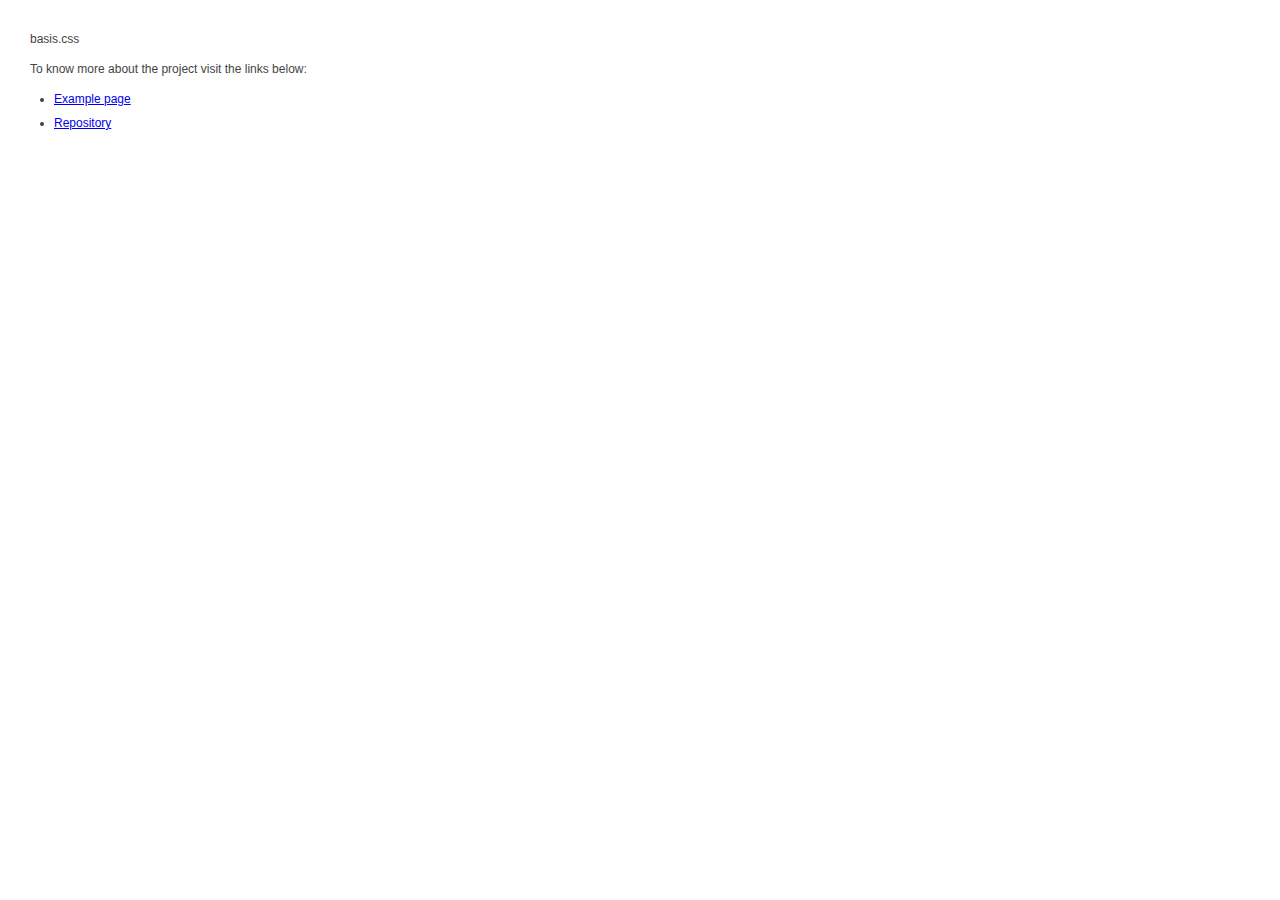
<file: index.html>
<!DOCTYPE HTML>
<html>
  <head>
    <meta http-equiv="content-type" content="text/html; charset=utf-8">
    <title>basis.css: CSS framework for rapid development</title>
    <link rel="stylesheet" href="css/all.css" type="text/css" media="screen" charset="utf-8">
    <style type="text/css" media="screen">
      #wrapper{padding:30px}
    </style>
  </head>
  <body>
    <div id="wrapper">
      <h1 class="h1">basis.css</h1>
      <p>
        To know more about the project visit the links below:
      </p>
      <ul class="simplelist">
        <li>
            <a href="demo.html">Example page</a>
        </li>
        <li>
            <a href="https://github.com/millermedeiros/basis.css">Repository</a>
        </li>
      </ul>
    </div>
  </body>
</html>
</file>
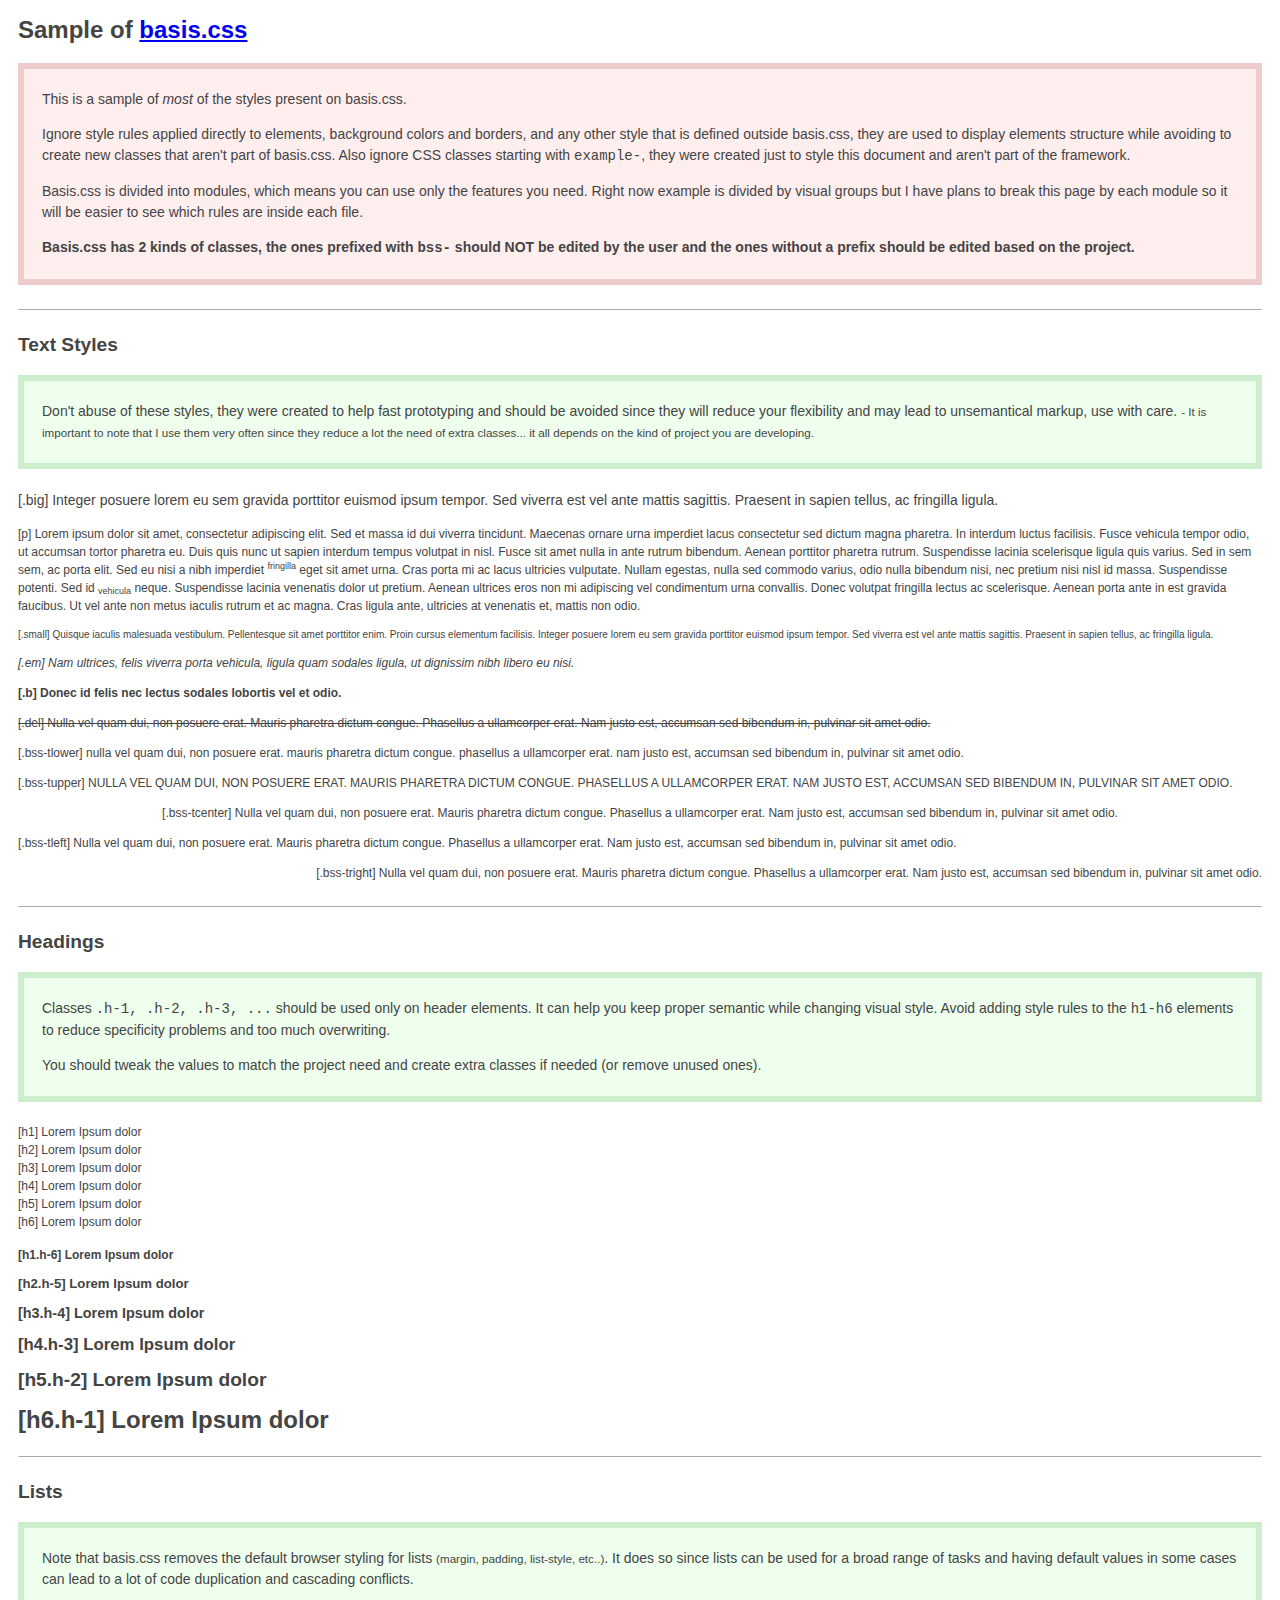
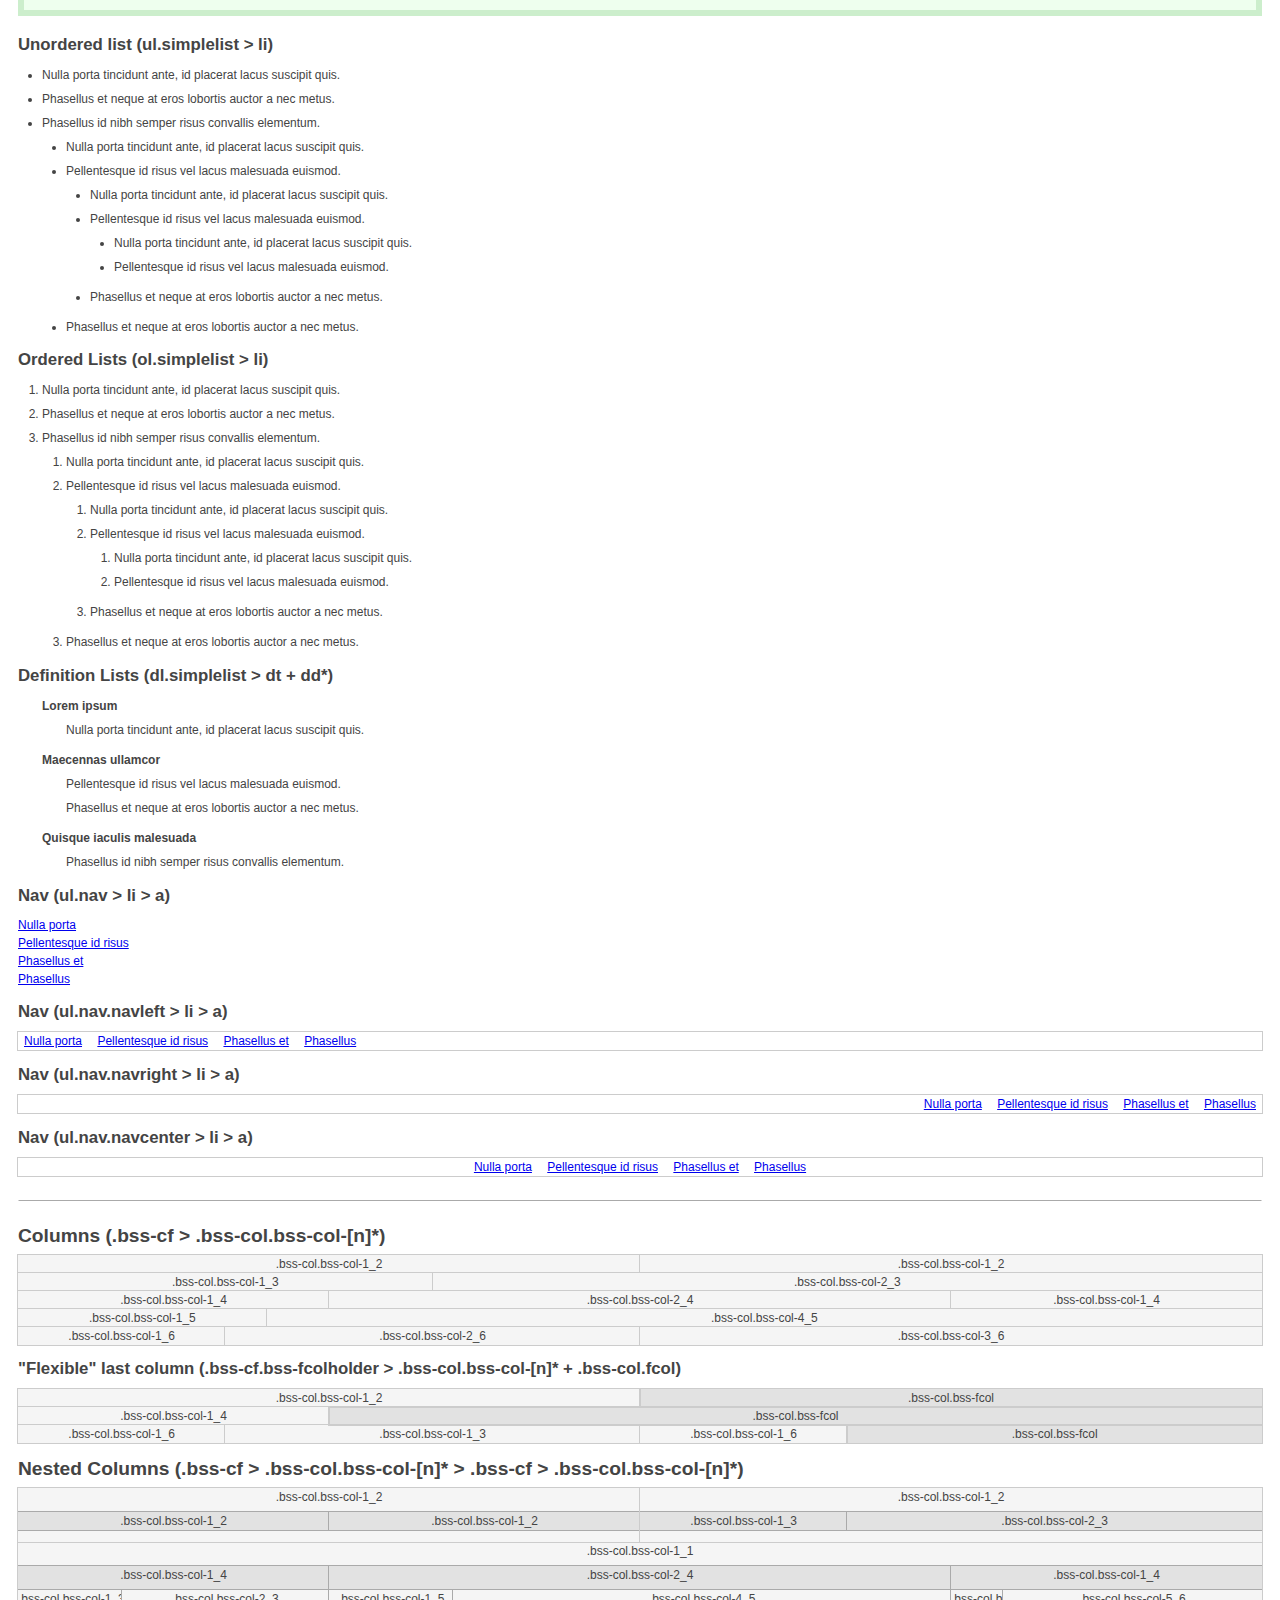
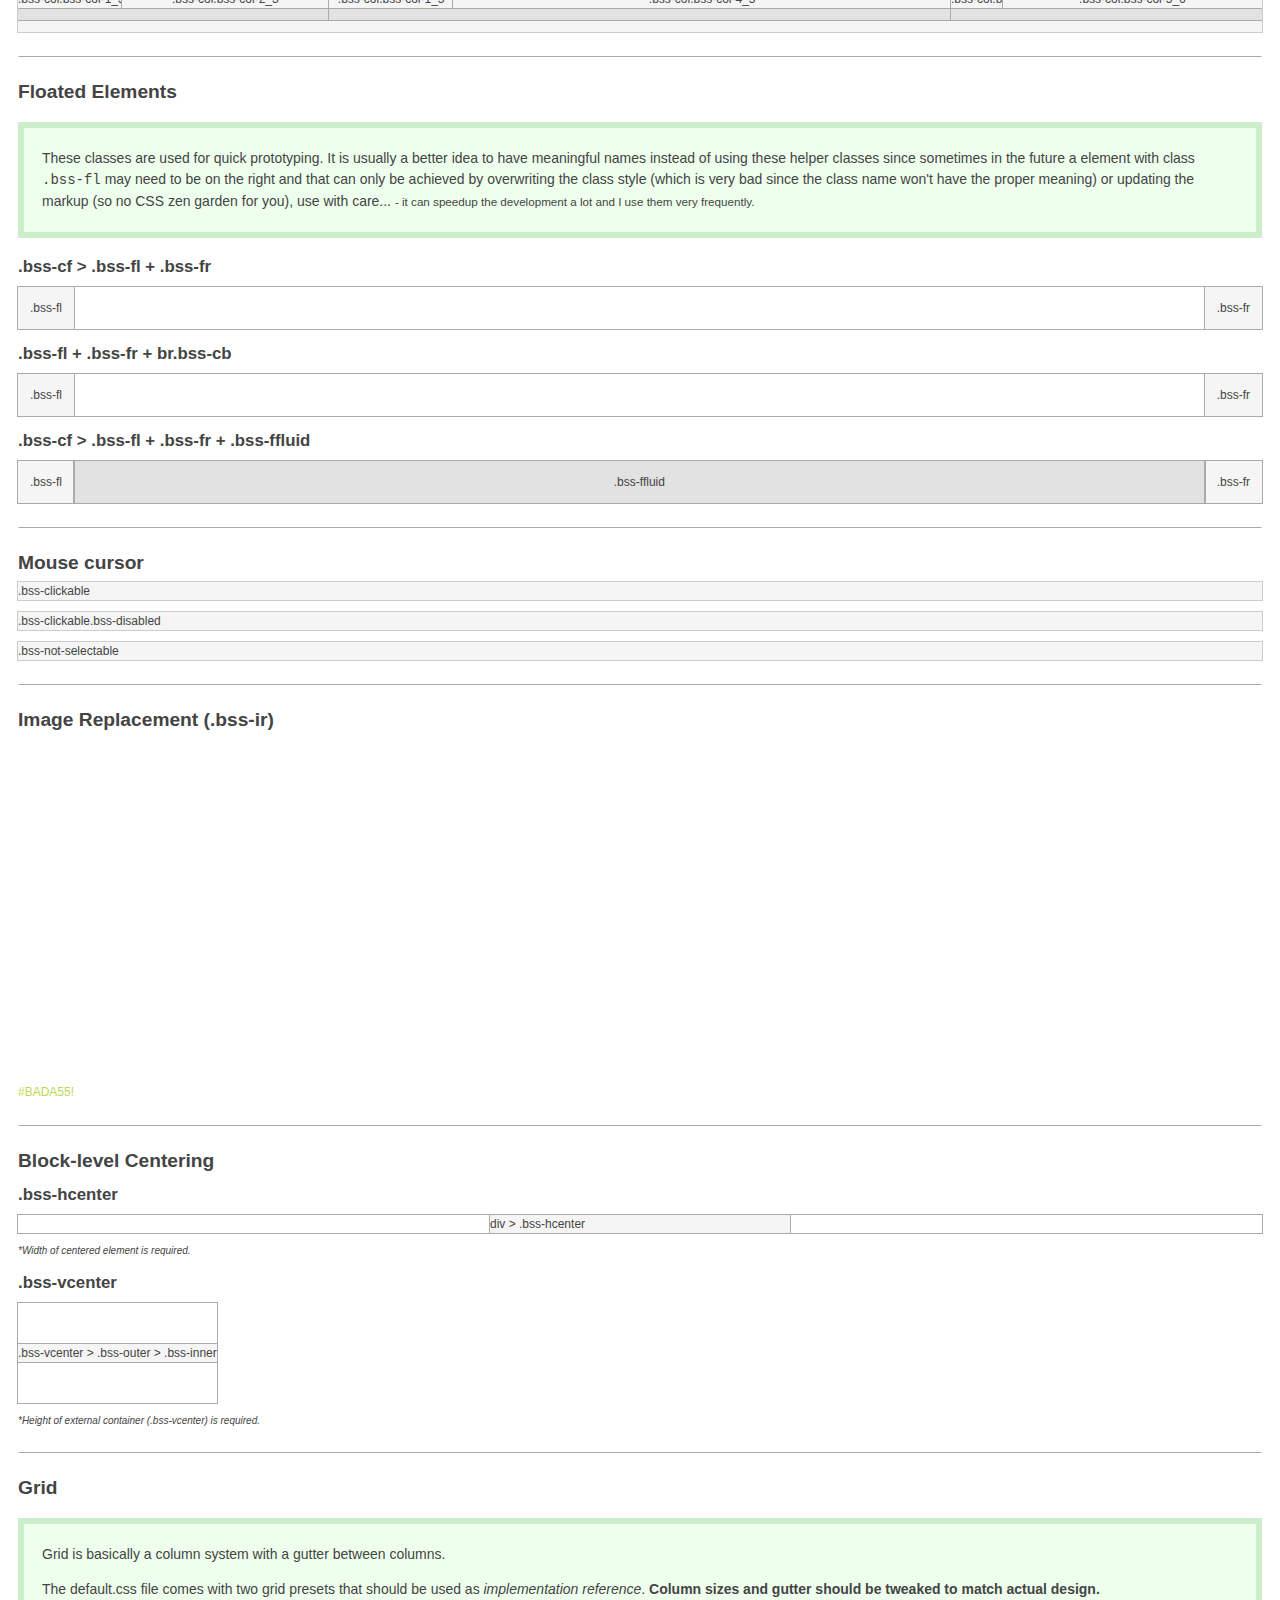
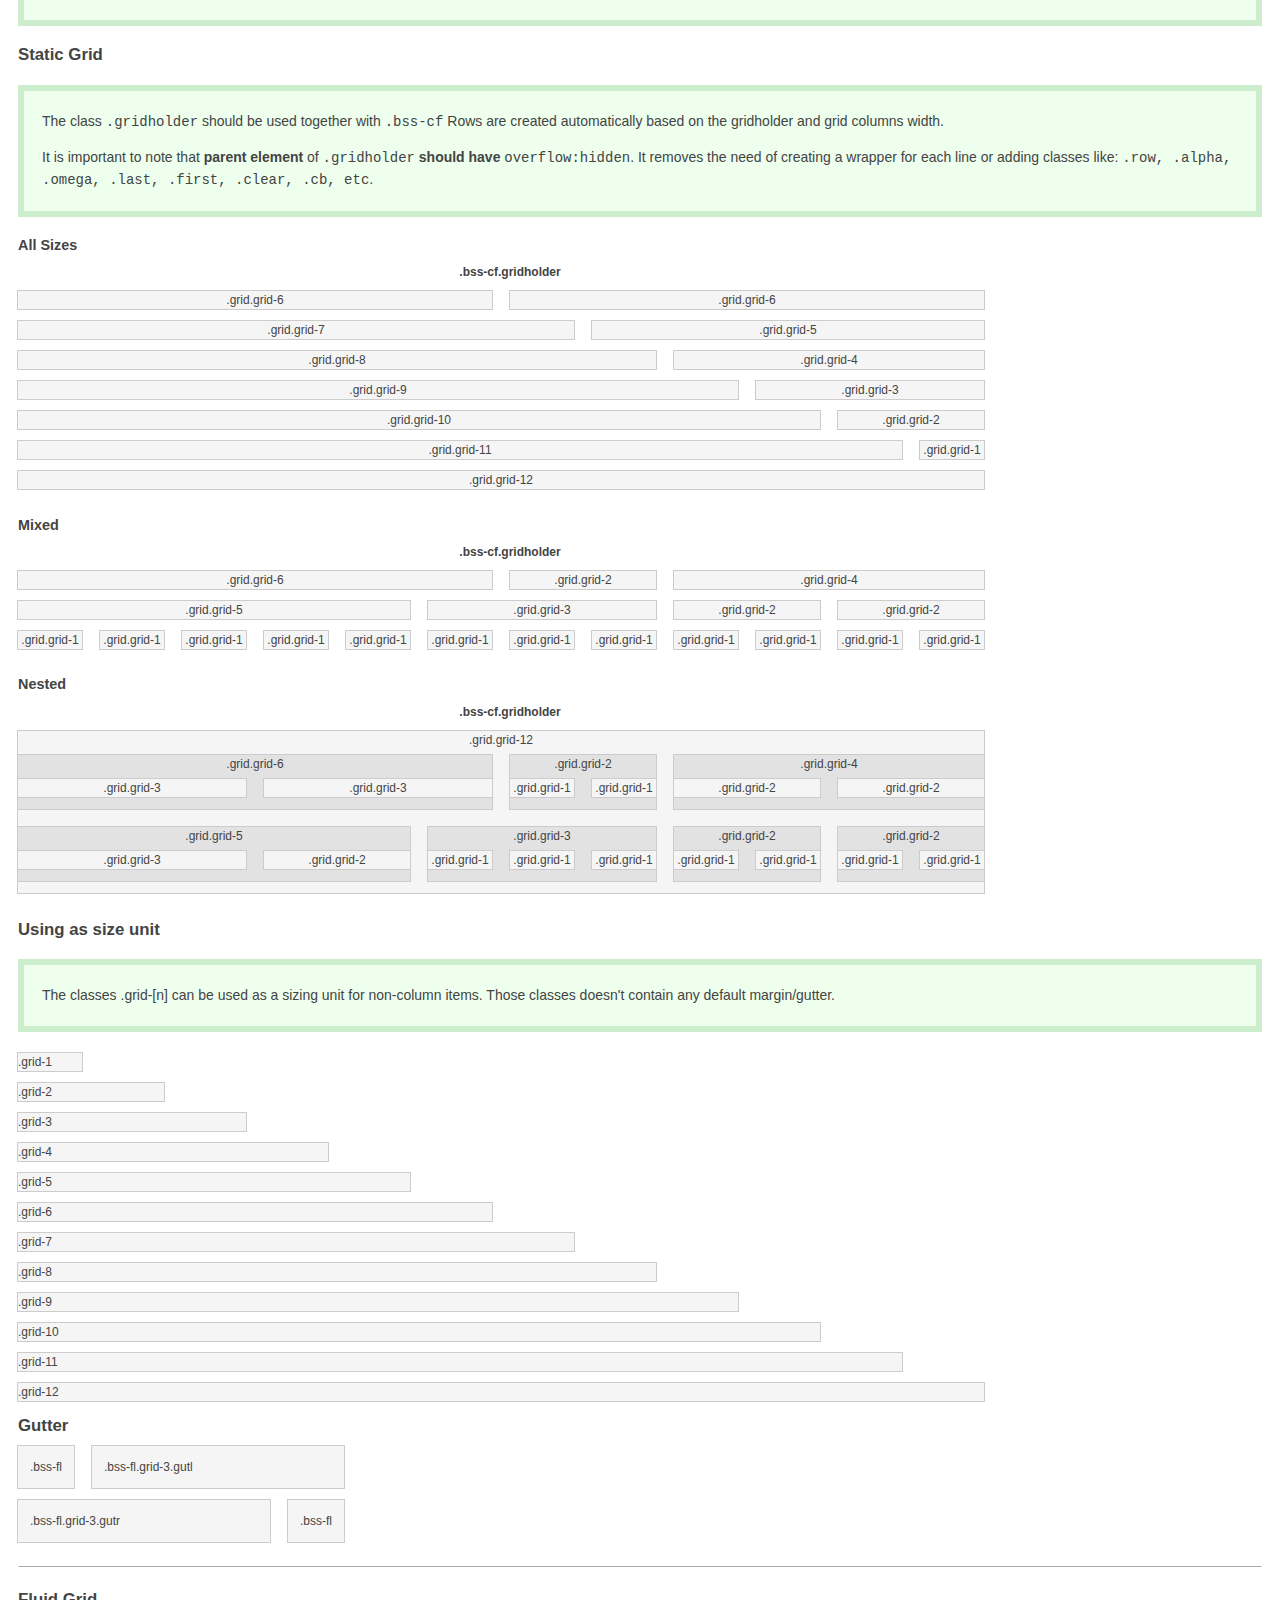
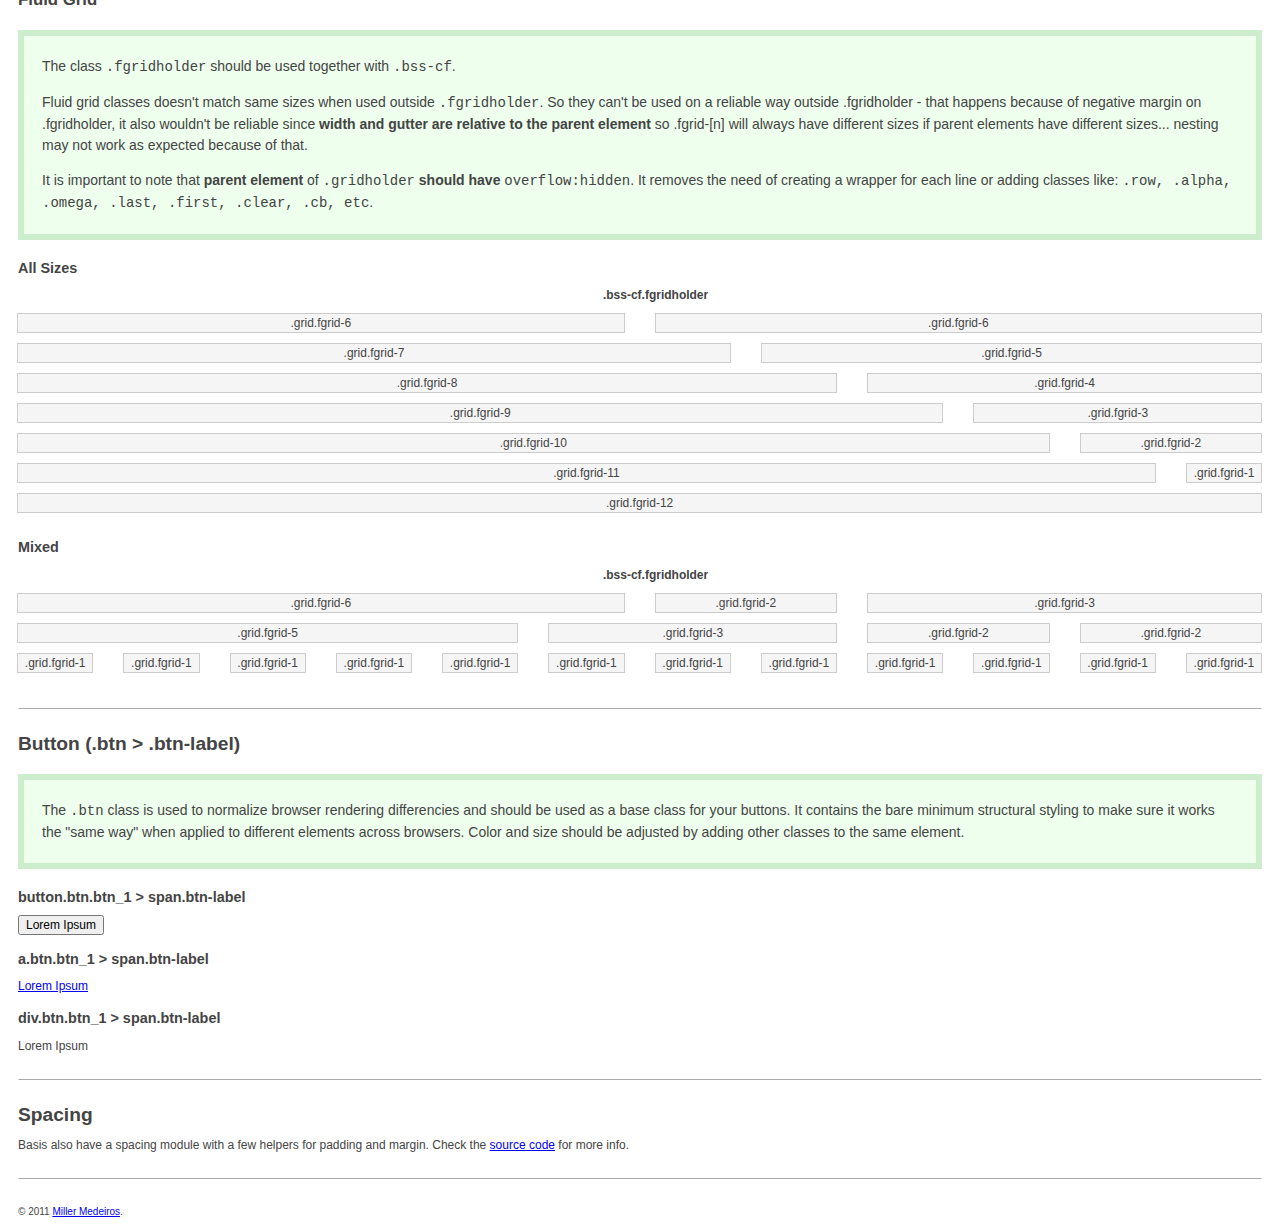
<file: demo.html>
<!DOCTYPE html>
<html>
    <head>
        <meta charset="utf-8">
        <title>Sample basis.css</title>
        <link rel="stylesheet" href="css/master.css">
        <style type="text/css">
            /*
                ====================================================
                comment out these styles to see real default values
                used only to make it easier to see what is going on
                ====================================================
            */

            #wrapper {
                padding:18px;
                overflow:hidden;
            }

            /* overflow hidden is important for grid classes */
            .bss-fl, .bss-fr,
            .bss-ffluid,
            .bss-col,
            .grid-1, .grid-2, .grid-3, .grid-4, .grid-5, .grid-6, .grid-7, .grid-8, .grid-9, .grid-10, .grid-11, .grid-12,
            .fgrid-1, .fgrid-2, .fgrid-3, .fgrid-4, .fgrid-5, .fgrid-6, .fgrid-7, .fgrid-8, .fgrid-9, .fgrid-10, .fgrid-11, .fgrid-12,
            .bss-clickable,
            .bss-not-selectable {
                outline:1px solid #ccc;
                background-color:#f5f5f5;
                margin-bottom:12px;
            }

            .bss-fcolholder .bss-fcol,
            .bss-ffluid {
                background-color:#e2e2e2;
                text-align:center;
            }

            .bss-fl, .bss-fr,
            .bss-ffluid {
                padding:12px;
            }

            .grid {
                overflow:hidden;
                white-space:nowrap;
            }

            /* overflow hidden and nowrap only to show dynamic size without text going out the grid */
            .bss-col,
            .bss-fl, .bss-fr,
            .bss-ffluid {
                margin:0;
            }

            .navcenter, .navright, .navleft {
                outline:1px solid #ccc;
            }

            .bss-hcenter, .bss-vcenter .bss-inner {
                background-color:#f5f5f5;
            }

            .grid .grid,
            .bss-col .bss-col {
                background-color:#e2e2e2;
                margin-top:6px;
                margin-bottom:12px;
            }

            .bss-col .bss-col {
                outline:1px solid #aaa;
                overflow:hidden;
                white-space:nowrap;
            }

            .grid .grid .grid,
            .bss-col .bss-col .bss-col {
                background-color:#f5f5f5;
            }

            .gutl {
                margin-bottom:1em;
            }

            /* classes starting with `example-` are used just for this document and should be ignored */
            .example-note {
                background-color:#efe;
                padding:6px 18px;
                border:6px solid #cec;
                font-size:1.166em;
                margin:1.5em 0;
            }
            .example-outline, .example-outline *{
                outline:1px solid #aaa;
            }
            .example-note-2{
                background-color:#fee;
                border-color:#ecc;
            }

        </style>
    </head>
    <body>
        <div id="wrapper" class="bss-cf">

            <h1 class="h-1">Sample of <a href="https://github.com/millermedeiros/basis.css">basis.css</a></h1>
            <div class="example-note example-note-2">
                <p>
                    This is a sample of <em>most</em> of the styles present on basis.css.
                </p>
                <p>Ignore style rules applied directly to elements, background colors and borders, and any other style that is defined outside basis.css, they are used to display elements structure while avoiding to create new classes that aren't part of basis.css. Also ignore CSS classes starting with <code>example-</code>, they were created just to style this document and aren't part of the framework.</p>
                <p>
                Basis.css is divided into modules, which means you can use only the features you need. Right now example is divided by visual groups but I have plans to break this page by each module so it will be easier to see which rules are inside each file.
                </p>
                <p>
                    <strong>Basis.css has 2 kinds of classes, the ones prefixed with <code>bss-</code> should NOT be edited by the user and the ones without
                    a prefix should be edited based on the project.</strong>
                </p>
            </div>
            <hr />

            <h2 class="h-2">Text Styles</h2>
            <div class="example-note">
                <p>
                    Don't abuse of these styles, they were created to help fast prototyping and should be avoided since they will reduce your flexibility and may lead to unsemantical markup, use with care. <small> - It is important to note that I use them very often since they reduce a lot the need of extra classes... it all depends on the kind of project you are developing.</small>
                </p>
            </div>
            <p class="big">
                [.big] Integer posuere lorem eu sem gravida porttitor euismod ipsum tempor. Sed viverra est vel ante mattis sagittis. Praesent in sapien tellus, ac fringilla ligula.
            </p>
            <p>
                [p] Lorem ipsum dolor sit amet, consectetur adipiscing elit. Sed et massa id dui viverra tincidunt. Maecenas ornare urna imperdiet lacus consectetur sed dictum magna pharetra. In interdum luctus facilisis. Fusce vehicula tempor odio, ut accumsan tortor pharetra eu. Duis quis nunc ut sapien interdum tempus volutpat in nisl. Fusce sit amet nulla in ante rutrum bibendum. Aenean porttitor pharetra rutrum. Suspendisse lacinia scelerisque ligula quis varius. Sed in sem sem, ac porta elit. Sed eu nisi a nibh imperdiet <sup>fringilla</sup> eget sit amet urna. Cras porta mi ac lacus ultricies vulputate. Nullam egestas, nulla sed commodo varius, odio nulla bibendum nisi, nec pretium nisi nisl id massa. Suspendisse potenti. Sed id <sub>vehicula</sub> neque. Suspendisse lacinia venenatis dolor ut pretium. Aenean ultrices eros non mi adipiscing vel condimentum urna convallis. Donec volutpat fringilla lectus ac scelerisque. Aenean porta ante in est gravida faucibus. Ut vel ante non metus iaculis rutrum et ac magna. Cras ligula ante, ultricies at venenatis et, mattis non odio.
            </p>
            <p class="small">
                [.small] Quisque iaculis malesuada vestibulum. Pellentesque sit amet porttitor enim. Proin cursus elementum facilisis. Integer posuere lorem eu sem gravida porttitor euismod ipsum tempor. Sed viverra est vel ante mattis sagittis. Praesent in sapien tellus, ac fringilla ligula.
            </p>
            <p class="em">
                [.em] Nam ultrices, felis viverra porta vehicula, ligula quam sodales ligula, ut dignissim nibh libero eu nisi.
            </p>
            <p class="b">
                 [.b] Donec id felis nec lectus sodales lobortis vel et odio.
            </p>
            <p class="del">
                [.del] Nulla vel quam dui, non posuere erat. Mauris pharetra dictum congue. Phasellus a ullamcorper erat. Nam justo est, accumsan sed bibendum in, pulvinar sit amet odio.
            </p>
            <p class="bss-tlower">
                [.bss-tlower] Nulla vel quam dui, non posuere erat. Mauris pharetra dictum congue. Phasellus a ullamcorper erat. Nam justo est, accumsan sed bibendum in, pulvinar sit amet odio.
            </p>
            <p class="bss-tupper">
                <span class="bss-tnormal">[.bss-tupper]</span> Nulla vel quam dui, non posuere erat. Mauris pharetra dictum congue. Phasellus a ullamcorper erat. Nam justo est, accumsan sed bibendum in, pulvinar sit amet odio.
            </p>
            <p class="bss-tcenter">
                [.bss-tcenter] Nulla vel quam dui, non posuere erat. Mauris pharetra dictum congue. Phasellus a ullamcorper erat. Nam justo est, accumsan sed bibendum in, pulvinar sit amet odio.
            </p>
            <p class="bss-tleft">
                [.bss-tleft] Nulla vel quam dui, non posuere erat. Mauris pharetra dictum congue. Phasellus a ullamcorper erat. Nam justo est, accumsan sed bibendum in, pulvinar sit amet odio.
            </p>
            <p class="bss-tright">
                [.bss-tright] Nulla vel quam dui, non posuere erat. Mauris pharetra dictum congue. Phasellus a ullamcorper erat. Nam justo est, accumsan sed bibendum in, pulvinar sit amet odio.
            </p>

            <hr />

            <h2 class="h-2">Headings</h2>
            <div class="example-note">
                <p>
                    Classes <code>.h-1, .h-2, .h-3, ...</code> should be used only on header elements. It can help you keep proper semantic while changing visual style.
          Avoid adding style rules to the <code>h1-h6</code> elements to reduce specificity problems and too much overwriting.
                </p>
        <p>
          You should tweak the values to match the project need and create extra classes if needed (or remove unused ones).
        </p>
            </div>
            <h1>[h1] Lorem Ipsum dolor</h1>
            <h2>[h2] Lorem Ipsum dolor</h2>
            <h3>[h3] Lorem Ipsum dolor</h3>
            <h4>[h4] Lorem Ipsum dolor</h4>
            <h5>[h5] Lorem Ipsum dolor</h5>
            <h6>[h6] Lorem Ipsum dolor</h6>
            <h1 class="h-6">[h1.h-6] Lorem Ipsum dolor</h1>
            <h2 class="h-5">[h2.h-5] Lorem Ipsum dolor</h2>
            <h3 class="h-4">[h3.h-4] Lorem Ipsum dolor</h3>
            <h4 class="h-3">[h4.h-3] Lorem Ipsum dolor</h4>
            <h5 class="h-2">[h5.h-2] Lorem Ipsum dolor</h5>
            <h6 class="h-1">[h6.h-1] Lorem Ipsum dolor</h6>

            <hr />

            <h2 class="h-2">Lists</h2>

            <div class="example-note">
                <p>
                Note that basis.css removes the default browser styling for lists <small>(margin, padding, list-style, etc..)</small>. It does so since lists can be used for a broad range of tasks and having default values in some cases can lead to a lot of code duplication and cascading conflicts.
                </p>
            </div>


            <h3 class="h-3">Unordered list (ul.simplelist > li)</h3>
            <ul class="simplelist">
                <li>Nulla porta tincidunt ante, id placerat lacus suscipit quis.</li>
                <li>Phasellus et neque at eros lobortis auctor a nec metus.</li>
                <li>Phasellus id nibh semper risus convallis elementum.
                    <ul>
                        <li>Nulla porta tincidunt ante, id placerat lacus suscipit quis.</li>
                        <li>
                            Pellentesque id risus vel lacus malesuada euismod.
                            <ul>
                                <li>Nulla porta tincidunt ante, id placerat lacus suscipit quis.</li>
                                <li>
                                    Pellentesque id risus vel lacus malesuada euismod.
                                    <ul>
                                        <li>Nulla porta tincidunt ante, id placerat lacus suscipit quis.</li>
                                        <li>Pellentesque id risus vel lacus malesuada euismod.</li>
                                    </ul>
                                </li>
                                <li>Phasellus et neque at eros lobortis auctor a nec metus.</li>
                            </ul>
                        </li>
                        <li>Phasellus et neque at eros lobortis auctor a nec metus.</li>
                    </ul>
                </li>
            </ul>

            <h3 class="h-3">Ordered Lists (ol.simplelist > li)</h3>
            <ol class="simplelist">
                <li>Nulla porta tincidunt ante, id placerat lacus suscipit quis.</li>
                <li>Phasellus et neque at eros lobortis auctor a nec metus.</li>
                <li>Phasellus id nibh semper risus convallis elementum.
                    <ol>
                        <li>Nulla porta tincidunt ante, id placerat lacus suscipit quis.</li>
                        <li>
                            Pellentesque id risus vel lacus malesuada euismod.
                            <ol>
                                <li>Nulla porta tincidunt ante, id placerat lacus suscipit quis.</li>
                                <li>
                                    Pellentesque id risus vel lacus malesuada euismod.
                                    <ol>
                                        <li>Nulla porta tincidunt ante, id placerat lacus suscipit quis.</li>
                                        <li>Pellentesque id risus vel lacus malesuada euismod.</li>
                                    </ol>
                                </li>
                                <li>Phasellus et neque at eros lobortis auctor a nec metus.</li>
                            </ol>
                        </li>
                        <li>Phasellus et neque at eros lobortis auctor a nec metus.</li>
                    </ol>
                </li>
            </ol>

            <h3 class="h-3">Definition Lists (dl.simplelist > dt + dd*)</h3>
            <dl class="simplelist">
                <dt>Lorem ipsum</dt>
                    <dd>Nulla porta tincidunt ante, id placerat lacus suscipit quis.</dd>
                <dt>Maecennas ullamcor</dt>
                    <dd>Pellentesque id risus vel lacus malesuada euismod.</dd>
                    <dd>Phasellus et neque at eros lobortis auctor a nec metus.</dd>
                <dt>Quisque iaculis malesuada</dt>
                    <dd>Phasellus id nibh semper risus convallis elementum.</dd>
            </dl>

            <h3 class="h-3">Nav (ul.nav > li > a)</h3>
            <ul class="nav">
                <li><a href="#">Nulla porta</a></li>
                <li><a href="#">Pellentesque id risus</a></li>
                <li><a href="#">Phasellus et</a></li>
                <li><a href="#">Phasellus</a></li>
            </ul>

            <h3 class="h-3">Nav (ul.nav.navleft > li > a)</h3>
            <ul class="nav navleft">
                <li><a href="#">Nulla porta</a></li>
                <li><a href="#">Pellentesque id risus</a></li>
                <li><a href="#">Phasellus et</a></li>
                <li><a href="#">Phasellus</a></li>
            </ul>

            <h3 class="h-3">Nav (ul.nav.navright > li > a)</h3>
            <ul class="nav navright">
                <li><a href="#">Nulla porta</a></li>
                <li><a href="#">Pellentesque id risus</a></li>
                <li><a href="#">Phasellus et</a></li>
                <li><a href="#">Phasellus</a></li>
            </ul>

            <h3 class="h-3">Nav (ul.nav.navcenter > li > a)</h3>
            <ul class="nav navcenter">
                <li><a href="#">Nulla porta</a></li>
                <li><a href="#">Pellentesque id risus</a></li>
                <li><a href="#">Phasellus et</a></li>
                <li><a href="#">Phasellus</a></li>
            </ul>

            <hr />

            <h2 class="h-2">Columns (.bss-cf > .bss-col.bss-col-[n]*)</h2>
            <div class="bss-cf bss-tcenter">
                <div class="bss-col bss-col-1_2">.bss-col.bss-col-1_2</div>
                <div class="bss-col bss-col-1_2">.bss-col.bss-col-1_2</div>
                <div class="bss-col bss-col-1_3">.bss-col.bss-col-1_3</div>
                <div class="bss-col bss-col-2_3">.bss-col.bss-col-2_3</div>
                <div class="bss-col bss-col-1_4">.bss-col.bss-col-1_4</div>
                <div class="bss-col bss-col-2_4">.bss-col.bss-col-2_4</div>
                <div class="bss-col bss-col-1_4">.bss-col.bss-col-1_4</div>
                <div class="bss-col bss-col-1_5">.bss-col.bss-col-1_5</div>
                <div class="bss-col bss-col-4_5">.bss-col.bss-col-4_5</div>
                <div class="bss-col bss-col-1_6">.bss-col.bss-col-1_6</div>
                <div class="bss-col bss-col-2_6">.bss-col.bss-col-2_6</div>
                <div class="bss-col bss-col-3_6">.bss-col.bss-col-3_6</div>
            </div>

            <h3 class="h-3">&quot;Flexible&quot; last column (.bss-cf.bss-fcolholder > .bss-col.bss-col-[n]* + .bss-col.fcol)</h3>
            <div class="bss-cf bss-fcolholder bss-tcenter">
                <div class="bss-col bss-col-1_2">.bss-col.bss-col-1_2</div>
                <div class="bss-col bss-fcol">.bss-col.bss-fcol</div>
                <div class="bss-col bss-col-1_4">.bss-col.bss-col-1_4</div>
                <div class="bss-col bss-fcol">.bss-col.bss-fcol</div>
                <div class="bss-col bss-col-1_6">.bss-col.bss-col-1_6</div>
                <div class="bss-col bss-col-1_3">.bss-col.bss-col-1_3</div>
                <div class="bss-col bss-col-1_6">.bss-col.bss-col-1_6</div>
                <div class="bss-col bss-fcol">.bss-col.bss-fcol</div>
            </div>

            <h2 class="h-2">Nested Columns (.bss-cf > .bss-col.bss-col-[n]* > .bss-cf > .bss-col.bss-col-[n]*)</h2>
            <div class="bss-cf bss-tcenter">
                <div class="bss-col bss-col-1_2">.bss-col.bss-col-1_2
                    <div class="bss-cf">
                        <div class="bss-col bss-col-1_2">.bss-col.bss-col-1_2</div>
                        <div class="bss-col bss-col-1_2">.bss-col.bss-col-1_2</div>
                    </div>
                </div>
                <div class="bss-col bss-col-1_2">.bss-col.bss-col-1_2
                    <div class="bss-cf">
                        <div class="bss-col bss-col-1_3">.bss-col.bss-col-1_3</div>
                        <div class="bss-col bss-col-2_3">.bss-col.bss-col-2_3</div>
                    </div>
                </div>
                <div class="bss-col bss-col-1_1">.bss-col.bss-col-1_1
                    <div class="bss-cf">
                        <div class="bss-col bss-col-1_4">.bss-col.bss-col-1_4
                            <div class="bss-cf">
                                <div class="bss-col bss-col-1_3">.bss-col.bss-col-1_3</div>
                                <div class="bss-col bss-col-2_3">.bss-col.bss-col-2_3</div>
                            </div>
                        </div>
                        <div class="bss-col bss-col-2_4">.bss-col.bss-col-2_4
                            <div class="bss-cf">
                                <div class="bss-col bss-col-1_5">.bss-col.bss-col-1_5</div>
                                <div class="bss-col bss-col-4_5">.bss-col.bss-col-4_5</div>
                            </div>
                        </div>
                        <div class="bss-col bss-col-1_4">.bss-col.bss-col-1_4
                            <div class="bss-cf">
                                <div class="bss-col bss-col-1_6">.bss-col.bss-col-1_6</div>
                                <div class="bss-col bss-col-5_6">.bss-col.bss-col-5_6</div>
                            </div>
                        </div>
                    </div>
                </div>
            </div>

            <hr />

            <h2 class="h-2">Floated Elements</h2>

            <div class="example-note">
                <p>
                    These classes are used for quick prototyping. It is usually a better idea to have meaningful names instead of using these helper classes since sometimes in the future a element with class <code>.bss-fl</code> may need to be on the right and that can only be achieved by overwriting the class style (which is very bad since the class name won't have the proper meaning) or updating the markup (so no CSS zen garden for you), use with care... <small> - it can speedup the development a lot and I use them very frequently.</small>
                </p>
            </div>

            <h3 class="h-3">.bss-cf &gt; .bss-fl + .bss-fr</h3>
            <div class="bss-cf example-outline">
                <div class="bss-fl">.bss-fl</div>
                <div class="bss-fr">.bss-fr</div>
            </div>

            <h3 class="h-3">.bss-fl + .bss-fr + br.bss-cb</h3>
            <div class="example-outline">
                <div class="bss-fl">.bss-fl</div>
                <div class="bss-fr">.bss-fr</div>
                <br class="bss-cb" />
            </div>

            <h3 class="h-3">.bss-cf &gt; .bss-fl + .bss-fr + .bss-ffluid</h3>
            <div class="bss-cf example-outline">
                <div class="bss-fl">.bss-fl</div>
                <div class="bss-fr">.bss-fr</div>
                <div class="bss-ffluid">.bss-ffluid</div>
            </div>

            <hr />

            <h2 class="h-2">Mouse cursor</h2>
            <div class="bss-clickable">.bss-clickable</div>
            <div class="bss-clickable bss-disabled">.bss-clickable.bss-disabled</div>
            <div class="bss-not-selectable">.bss-not-selectable</div>
            <hr />

            <h2 class="h-2">Image Replacement (.bss-ir)</h2>
            <span class="bss-ir" style="background-image:url(http://30.media.tumblr.com/tumblr_lgd1neNYSL1qbwkzvo1_500.jpg); width:500px; height:333px">this is going to be replaced by an awesome picture</span>
            <p style="color:#BADA55">#BADA55!</p>

            <hr />

            <h2 class="h-2">Block-level Centering</h2>

            <h3 class="h-3">.bss-hcenter</h3>
            <div class="example-outline">
                <div class="bss-hcenter" style="width:300px">
                    div &gt; .bss-hcenter
                </div>
            </div>
            <p class="small em">
                *Width of centered element is required.
            </p>

            <h3 class="h-3">.bss-vcenter</h3>
            <div class="bss-vcenter example-outline" style="height:100px">
                <div class="bss-outer">
                    <div class="bss-inner">
                        .bss-vcenter &gt; .bss-outer &gt; .bss-inner
                    </div>
                </div>
            </div>
            <p class="small em">
                *Height of external container (.bss-vcenter) is required.
            </p>

            <hr />

            <h2 class="h-2">Grid</h2>
            <div class="example-note">
                <p>
                    Grid is basically a column system with a gutter between columns.
                </p>
                <p>
                    The default.css file comes with two grid presets that should be used as <em>implementation reference</em>. <strong>Column sizes and gutter should be tweaked to match actual design.</strong>
                </p>
            </div>

            <h3 class="h-3">Static Grid</h3>
            <div class="example-note">
                <p>
                    The class <code>.gridholder</code> should be used together with <code>.bss-cf</code>
                    Rows are created automatically based on the gridholder and grid columns width.
                </p>
                <p>
                    It is important to note that <strong>parent element</strong> of <code>.gridholder</code>
                    <strong>should have</strong> <code>overflow:hidden</code>. It removes the need of creating
                    a wrapper for each line or adding classes like: <code>.row, .alpha, .omega, .last, .first,
                    .clear, .cb, etc</code>.
                </p>
            </div>

            <h4 class="h-4">All Sizes</h4>
            <div class="bss-cf bss-tcenter gridholder">
                <div class="bss-cb b" style="margin-bottom:10px">.bss-cf.gridholder</div>
                <div class="grid grid-6">.grid.grid-6</div>
                <div class="grid grid-6">.grid.grid-6</div>
                <div class="grid grid-7">.grid.grid-7</div>
                <div class="grid grid-5">.grid.grid-5</div>
                <div class="grid grid-8">.grid.grid-8</div>
                <div class="grid grid-4">.grid.grid-4</div>
                <div class="grid grid-9">.grid.grid-9</div>
                <div class="grid grid-3">.grid.grid-3</div>
                <div class="grid grid-10">.grid.grid-10</div>
                <div class="grid grid-2">.grid.grid-2</div>
                <div class="grid grid-11">.grid.grid-11</div>
                <div class="grid grid-1">.grid.grid-1</div>
                <div class="grid grid-12">.grid.grid-12</div>
            </div>

            <h4 class="h-4">Mixed</h4>
            <div class="bss-cf bss-tcenter gridholder">
                <div class="bss-cb b" style="margin-bottom:10px">.bss-cf.gridholder</div>
                <div class="grid grid-6">.grid.grid-6</div>
                <div class="grid grid-2">.grid.grid-2</div>
                <div class="grid grid-4">.grid.grid-4</div>
                <div class="grid grid-5">.grid.grid-5</div>
                <div class="grid grid-3">.grid.grid-3</div>
                <div class="grid grid-2">.grid.grid-2</div>
                <div class="grid grid-2">.grid.grid-2</div>
                <div class="grid grid-1">.grid.grid-1</div>
                <div class="grid grid-1">.grid.grid-1</div>
                <div class="grid grid-1">.grid.grid-1</div>
                <div class="grid grid-1">.grid.grid-1</div>
                <div class="grid grid-1">.grid.grid-1</div>
                <div class="grid grid-1">.grid.grid-1</div>
                <div class="grid grid-1">.grid.grid-1</div>
                <div class="grid grid-1">.grid.grid-1</div>
                <div class="grid grid-1">.grid.grid-1</div>
                <div class="grid grid-1">.grid.grid-1</div>
                <div class="grid grid-1">.grid.grid-1</div>
                <div class="grid grid-1">.grid.grid-1</div>
            </div>

            <h4 class="h-4">Nested</h4>
            <div class="bss-cf bss-tcenter gridholder">
                <div class="bss-cb b" style="margin-bottom:10px">.bss-cf.gridholder</div>
                <div class="grid grid-12">.grid.grid-12
                    <div class="bss-cf gridholder">
                        <div class="grid grid-6">.grid.grid-6
                            <div class="bss-cf gridholder">
                                <div class="grid grid-3">.grid.grid-3</div>
                                <div class="grid grid-3">.grid.grid-3</div>
                            </div>
                        </div>
                        <div class="grid grid-2">.grid.grid-2
                            <div class="bss-cf gridholder">
                                <div class="grid grid-1">.grid.grid-1</div>
                                <div class="grid grid-1">.grid.grid-1</div>
                            </div>
                        </div>
                        <div class="grid grid-4">.grid.grid-4
                            <div class="bss-cf gridholder">
                                <div class="grid grid-2">.grid.grid-2</div>
                                <div class="grid grid-2">.grid.grid-2</div>
                            </div>
                        </div>
                        <div class="grid grid-5">.grid.grid-5
                            <div class="bss-cf gridholder">
                                <div class="grid grid-3">.grid.grid-3</div>
                                <div class="grid grid-2">.grid.grid-2</div>
                            </div>
                        </div>
                        <div class="grid grid-3">.grid.grid-3
                            <div class="bss-cf gridholder">
                                <div class="grid grid-1">.grid.grid-1</div>
                                <div class="grid grid-1">.grid.grid-1</div>
                                <div class="grid grid-1">.grid.grid-1</div>
                            </div>
                        </div>
                        <div class="grid grid-2">.grid.grid-2
                            <div class="bss-cf gridholder">
                                <div class="grid grid-1">.grid.grid-1</div>
                                <div class="grid grid-1">.grid.grid-1</div>
                            </div>
                        </div>
                        <div class="grid grid-2">.grid.grid-2
                            <div class="bss-cf gridholder">
                                <div class="grid grid-1">.grid.grid-1</div>
                                <div class="grid grid-1">.grid.grid-1</div>
                            </div>
                        </div>
                    </div>
                </div>
            </div>

            <h3 class="h-3">Using as size unit</h3>
            <div class="example-note">
                <p>
                    The classes .grid-[n] can be used as a sizing unit for non-column items. Those classes doesn't contain any default margin/gutter.
                </p>
            </div>
            <div class="grid-1">.grid-1</div>
            <div class="grid-2">.grid-2</div>
            <div class="grid-3">.grid-3</div>
            <div class="grid-4">.grid-4</div>
            <div class="grid-5">.grid-5</div>
            <div class="grid-6">.grid-6</div>
            <div class="grid-7">.grid-7</div>
            <div class="grid-8">.grid-8</div>
            <div class="grid-9">.grid-9</div>
            <div class="grid-10">.grid-10</div>
            <div class="grid-11">.grid-11</div>
            <div class="grid-12">.grid-12</div>

            <h3 class="h-3">Gutter</h3>
            <div class="bss-cf">
                <div class="bss-fl">.bss-fl</div>
                <div class="bss-fl grid-3 gutl">.bss-fl.grid-3.gutl</div>
            </div>
            <div class="bss-cf">
                <div class="bss-fl grid-3 gutr">.bss-fl.grid-3.gutr</div>
                <div class="bss-fl">.bss-fl</div>
            </div>

            <hr />

            <h3 class="h-3">Fluid Grid</h3>
            <div class="example-note">
                <p>
                    The class <code>.fgridholder</code> should be used together with <code>.bss-cf</code>.
                </p>
                <p>
                    Fluid grid classes doesn't match same sizes when used outside <code>.fgridholder</code>.
                    So they can't be used on a reliable way outside .fgridholder - that happens because of
                    negative margin on .fgridholder, it also wouldn't be reliable since
                    <strong>width and gutter are relative to the parent element</strong> so
                    .fgrid-[n] will always have different sizes if parent elements have different sizes...
                    nesting may not work as expected because of that.
                </p>
                <p>
                    It is important to note that <strong>parent element</strong> of <code>.gridholder</code>
                    <strong>should have</strong> <code>overflow:hidden</code>. It removes the need of creating
                    a wrapper for each line or adding classes like: <code>.row, .alpha, .omega, .last, .first,
                    .clear, .cb, etc</code>.
                </p>
            </div>

            <h4 class="h-4">All Sizes</h4>
            <div class="bss-cf bss-tcenter fgridholder">
                <div class="bss-cb b" style="margin-bottom:10px">.bss-cf.fgridholder</div>
                <div class="grid fgrid-6">.grid.fgrid-6</div>
                <div class="grid fgrid-6">.grid.fgrid-6</div>
                <div class="grid fgrid-7">.grid.fgrid-7</div>
                <div class="grid fgrid-5">.grid.fgrid-5</div>
                <div class="grid fgrid-8">.grid.fgrid-8</div>
                <div class="grid fgrid-4">.grid.fgrid-4</div>
                <div class="grid fgrid-9">.grid.fgrid-9</div>
                <div class="grid fgrid-3">.grid.fgrid-3</div>
                <div class="grid fgrid-10">.grid.fgrid-10</div>
                <div class="grid fgrid-2">.grid.fgrid-2</div>
                <div class="grid fgrid-11">.grid.fgrid-11</div>
                <div class="grid fgrid-1">.grid.fgrid-1</div>
                <div class="grid fgrid-12">.grid.fgrid-12</div>
            </div>

            <h4 class="h-4">Mixed</h4>
            <div class="bss-cf bss-tcenter fgridholder">
                <div class="bss-cb b" style="margin-bottom:10px">.bss-cf.fgridholder</div>
                <div class="grid fgrid-6">.grid.fgrid-6</div>
                <div class="grid fgrid-2">.grid.fgrid-2</div>
                <div class="grid fgrid-4">.grid.fgrid-3</div>
                <div class="grid fgrid-5">.grid.fgrid-5</div>
                <div class="grid fgrid-3">.grid.fgrid-3</div>
                <div class="grid fgrid-2">.grid.fgrid-2</div>
                <div class="grid fgrid-2">.grid.fgrid-2</div>
                <div class="grid fgrid-1">.grid.fgrid-1</div>
                <div class="grid fgrid-1">.grid.fgrid-1</div>
                <div class="grid fgrid-1">.grid.fgrid-1</div>
                <div class="grid fgrid-1">.grid.fgrid-1</div>
                <div class="grid fgrid-1">.grid.fgrid-1</div>
                <div class="grid fgrid-1">.grid.fgrid-1</div>
                <div class="grid fgrid-1">.grid.fgrid-1</div>
                <div class="grid fgrid-1">.grid.fgrid-1</div>
                <div class="grid fgrid-1">.grid.fgrid-1</div>
                <div class="grid fgrid-1">.grid.fgrid-1</div>
                <div class="grid fgrid-1">.grid.fgrid-1</div>
                <div class="grid fgrid-1">.grid.fgrid-1</div>
            </div>

            <hr />
            <h2 class="h-2">Button (.btn > .btn-label)</h2>
            <div class="example-note">
                <p>
                    The <code>.btn</code> class is used to normalize browser rendering differencies
                    and should be used as a base class for your buttons. It contains the bare
                    minimum structural styling to make sure it works the &quot;same way&quot;
                    when applied to different elements across browsers.
                    Color and size should be adjusted by adding other classes to the same element.
                </p>
            </div>

            <h3 class="h-4">button.btn.btn_1 > span.btn-label</h3>
            <button class="btn btn_1" type="button">
                <span class="btn-label">Lorem Ipsum</span>
            </button>
            <h3 class="h-4">a.btn.btn_1 > span.btn-label</h3>
            <a class="btn btn_1" href="#">
                <span class="btn-label">Lorem Ipsum</span>
            </a>
            <h3 class="h-4">div.btn.btn_1 > span.btn-label</h3>
            <div class="btn btn_1">
                <span class="btn-label">Lorem Ipsum</span>
            </div>

            <hr />
            <h2 class="h-2">Spacing</h2>
            <p>
                Basis also have a spacing module with a few helpers for padding and margin.
                Check the <a href="https://github.com/millermedeiros/basis.css/blob/master/css/bss/rapid/spacing.css">source code</a> for more info.
            </p>

            <hr />

            <div class="small">
                &copy; 2011 <a href="http://millermedeiros.com">Miller Medeiros</a>.
            </div>

        </div>
    </body>
</html>
</file>
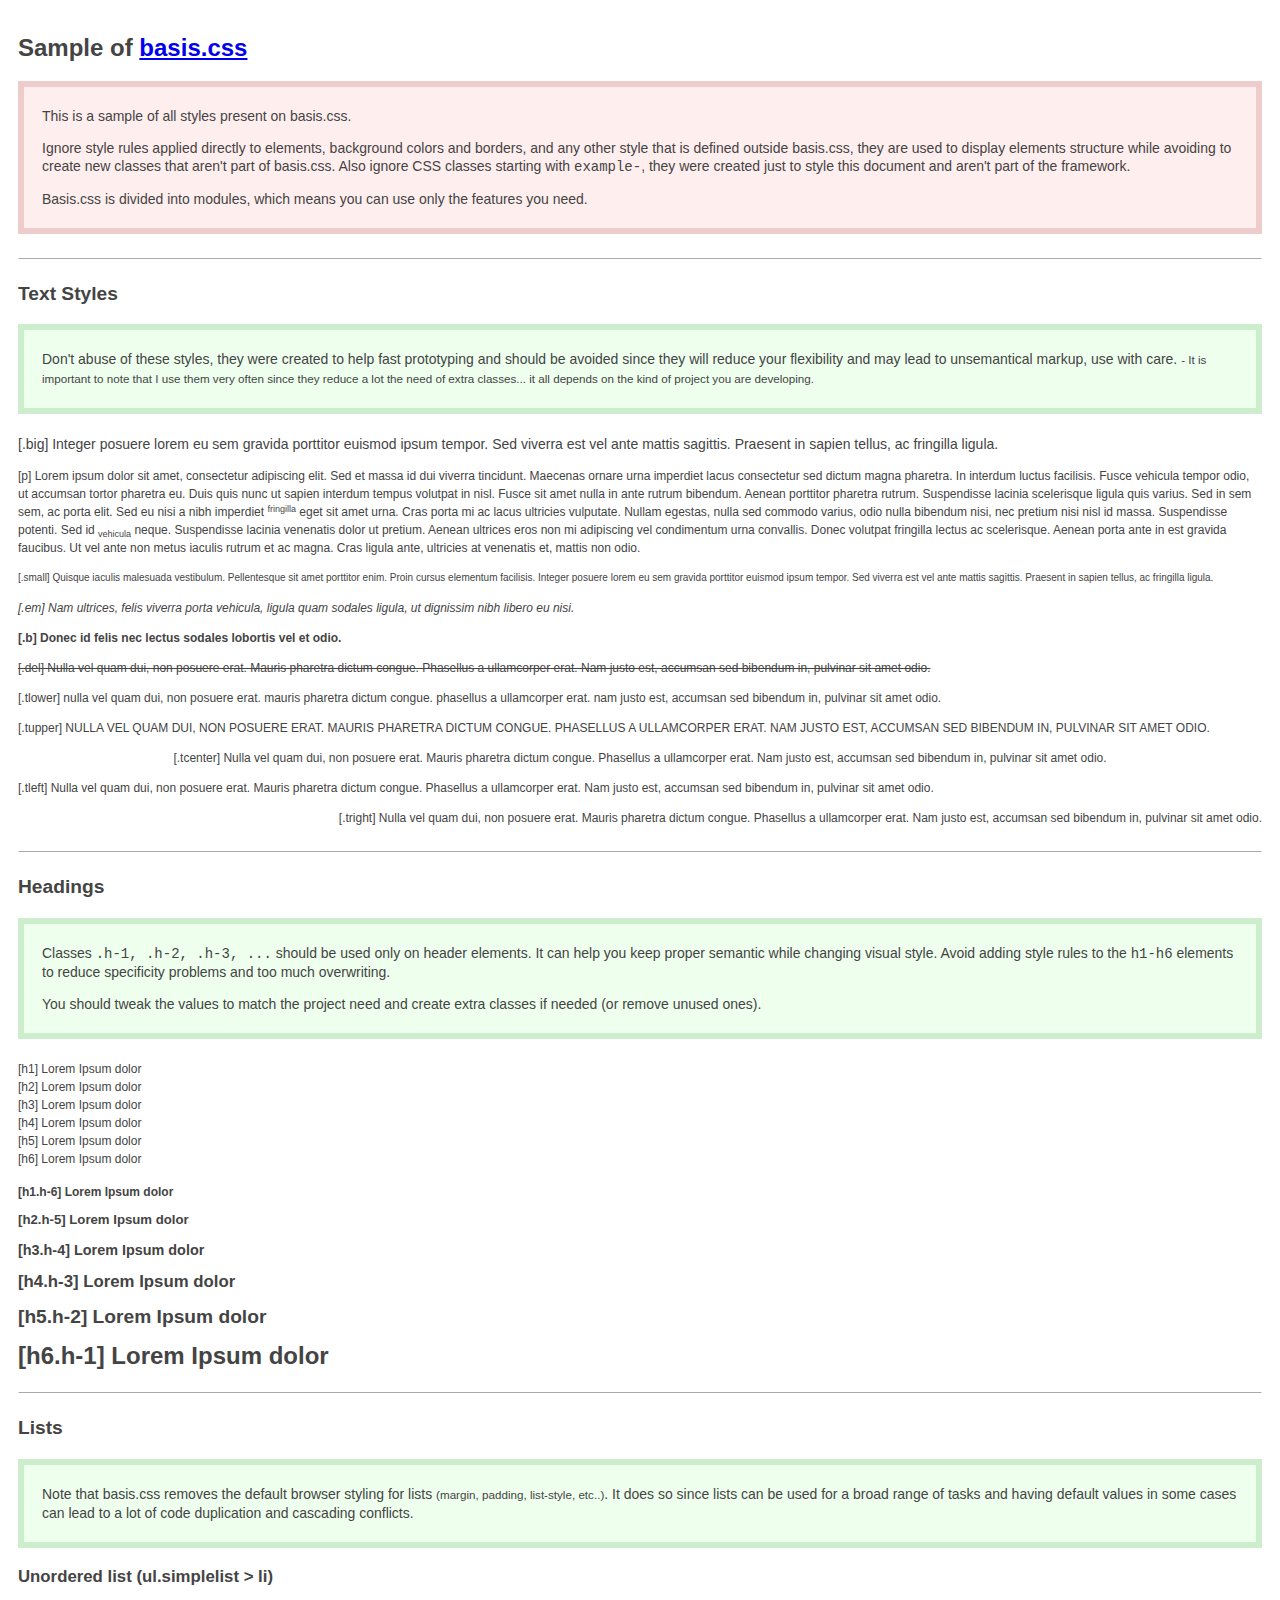
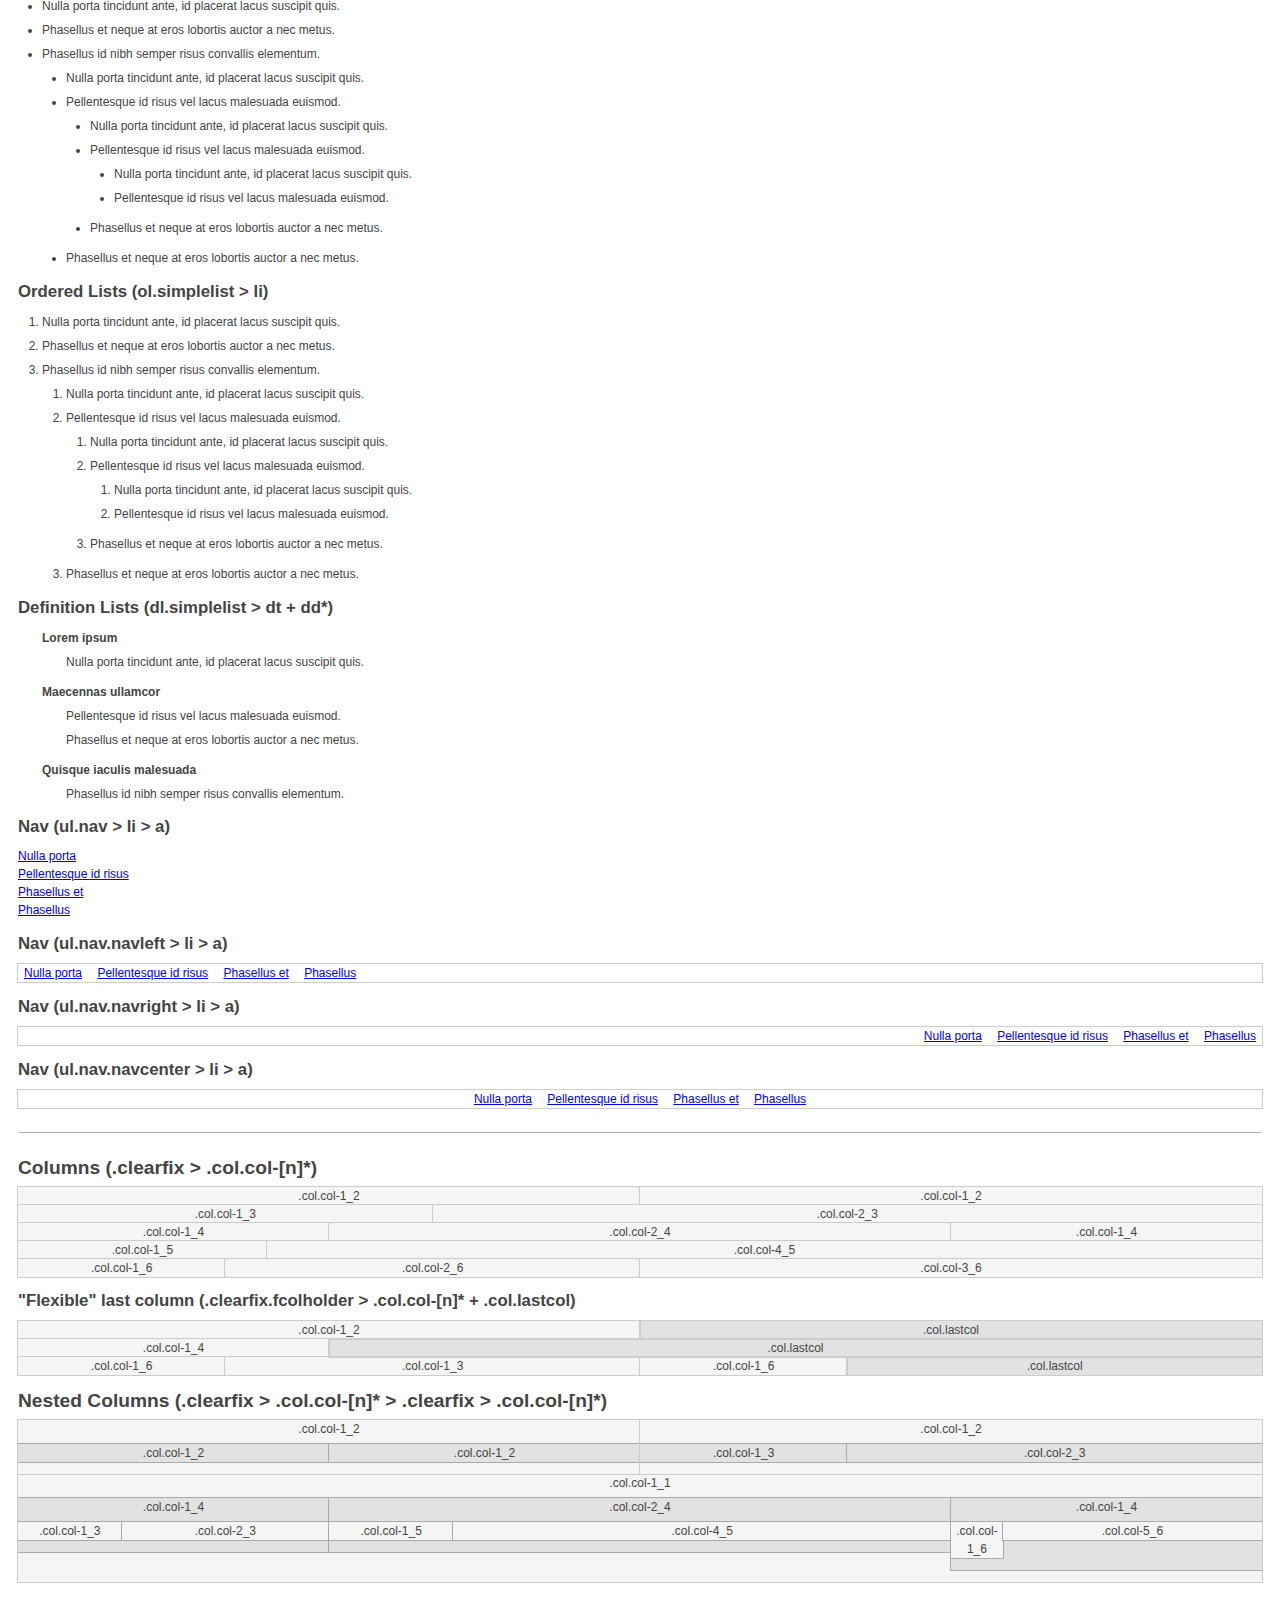
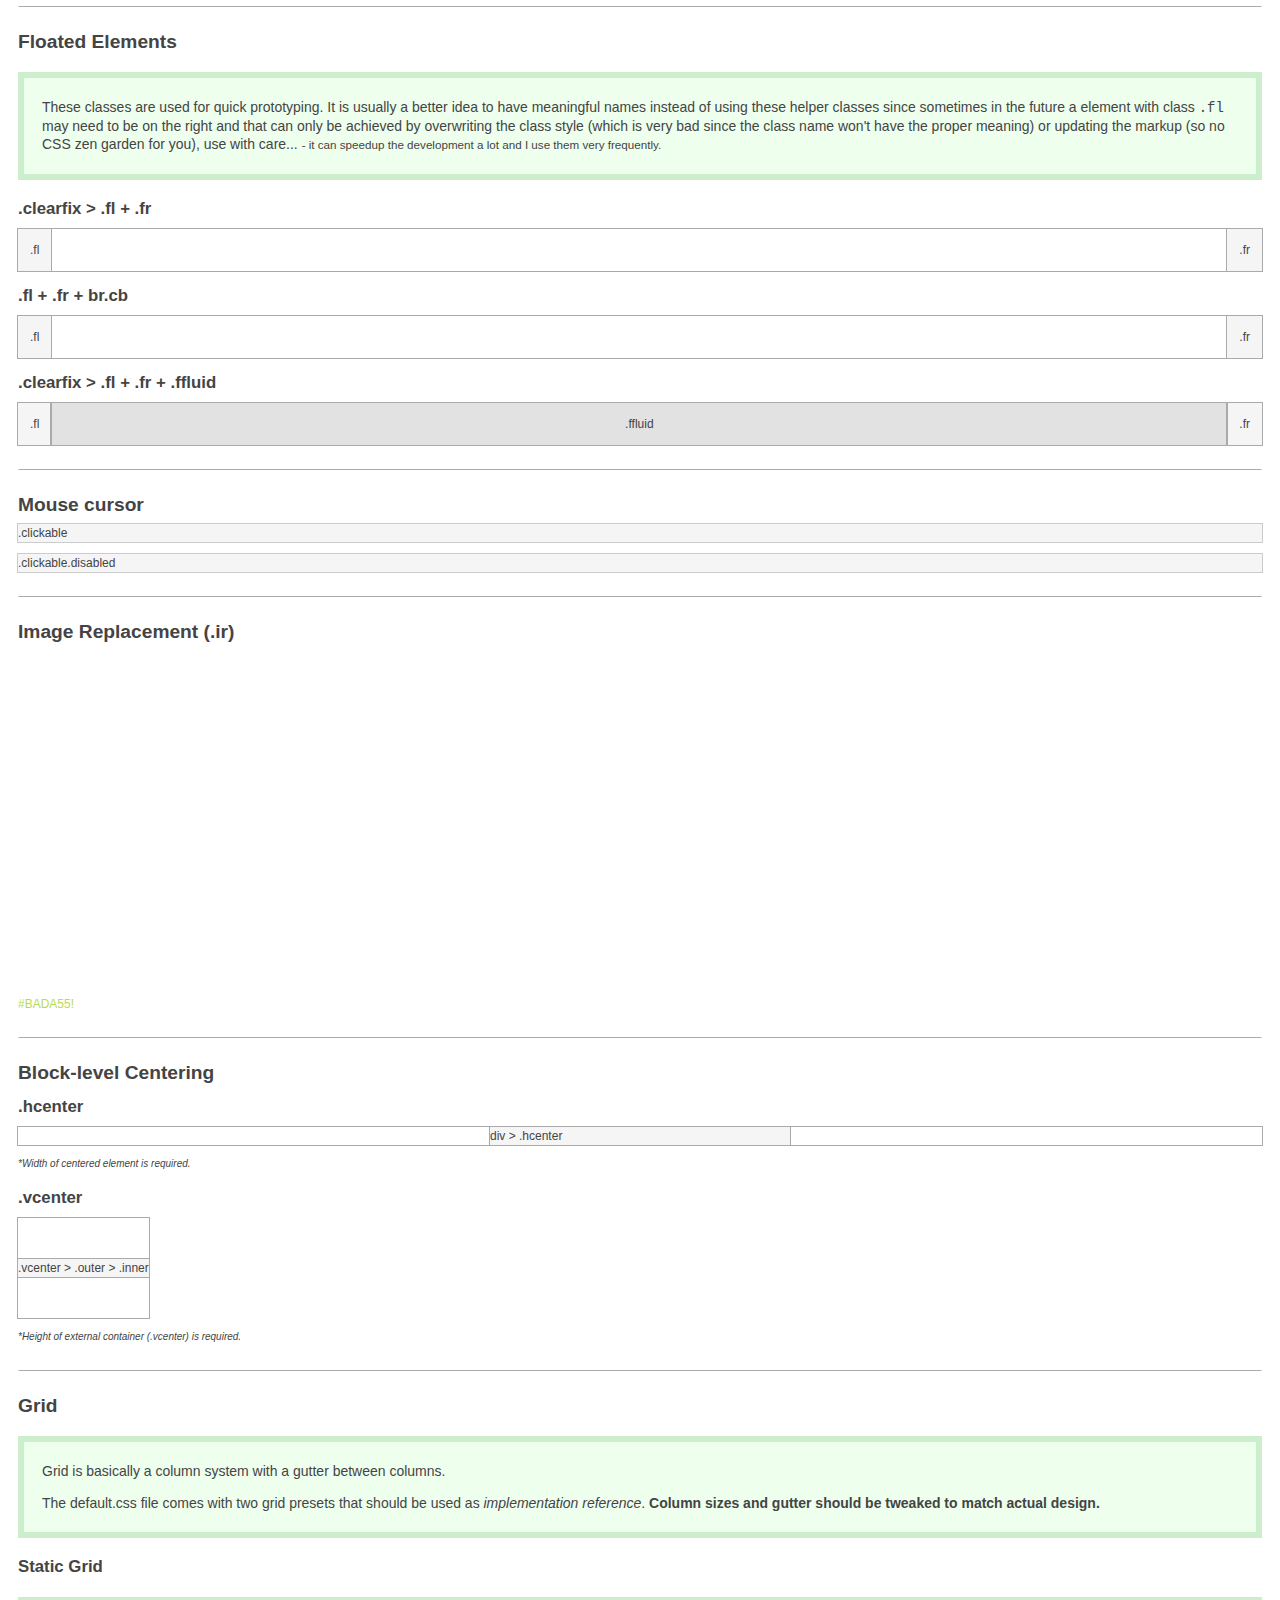
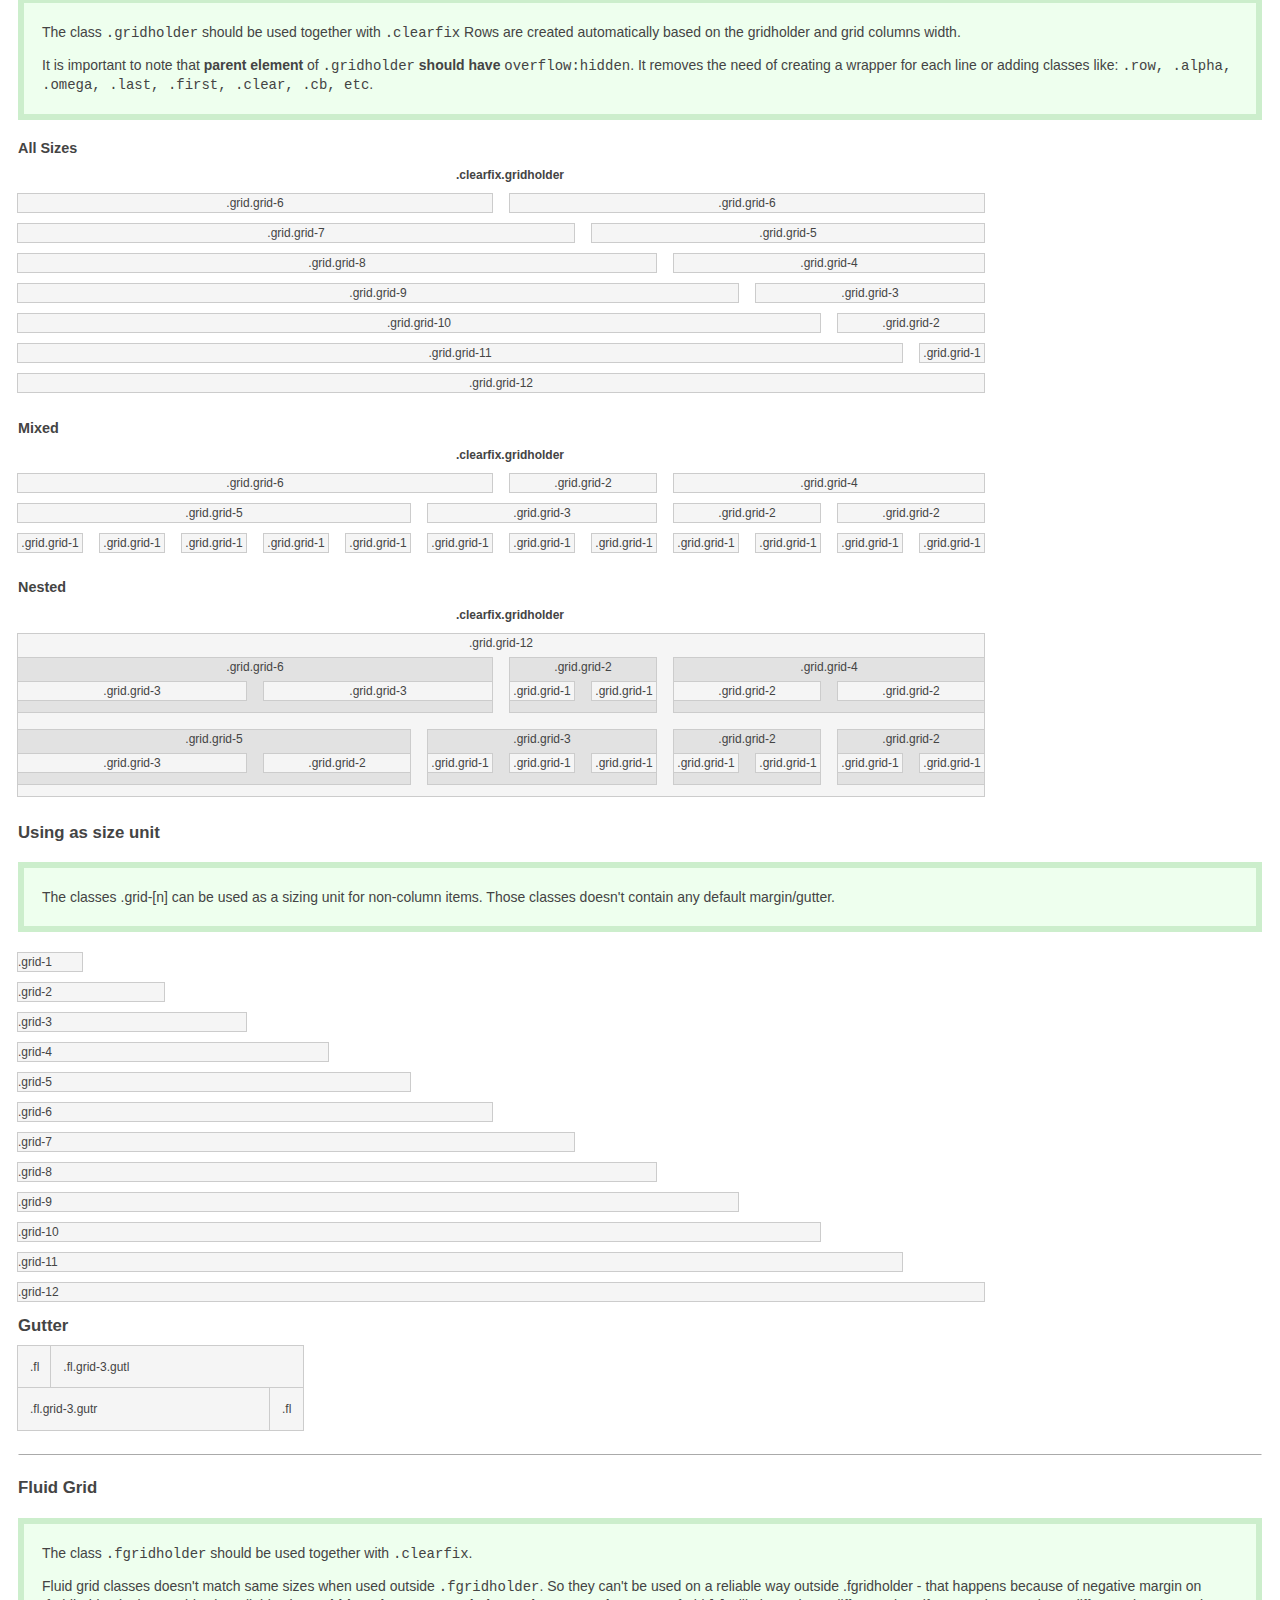
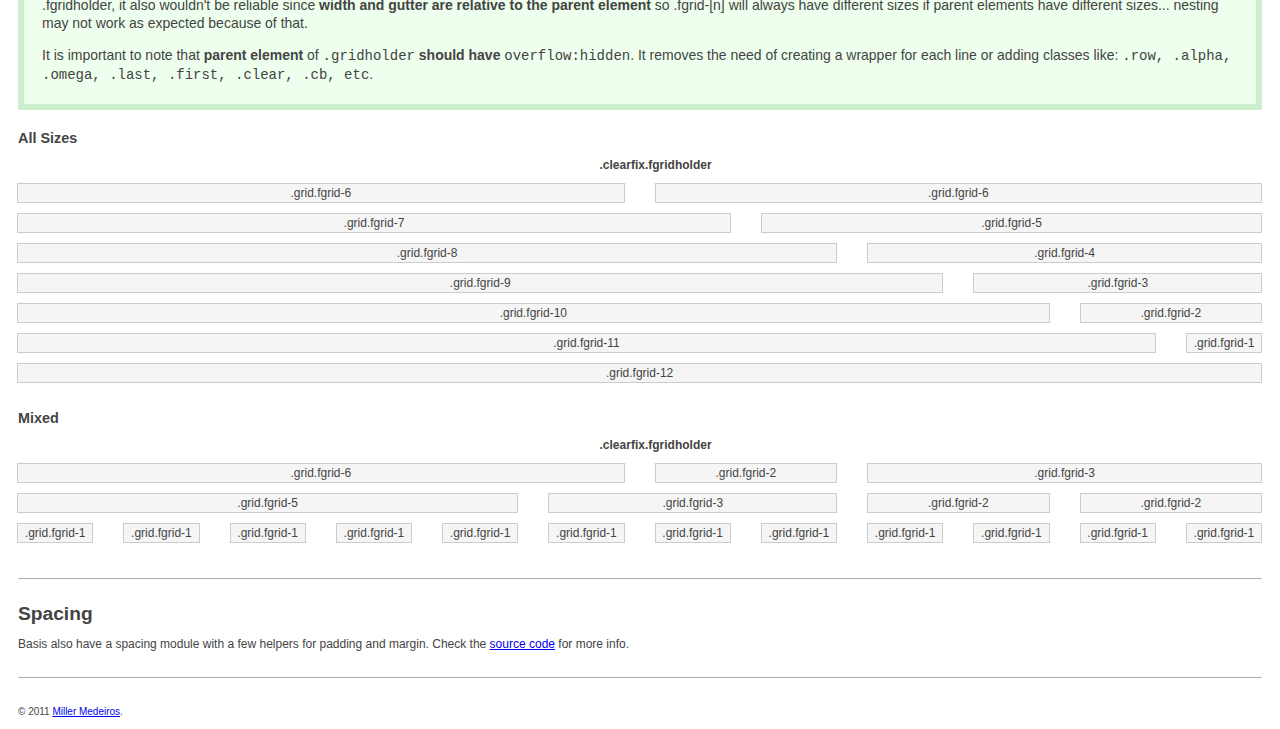
<file: tests/all.html>
<!DOCTYPE html>
<html>
    <head>
        <meta charset="utf-8">
        <title>Sample basis.css</title>
        <link rel="stylesheet" href="../basis/all.css">
        <style type="text/css">
            /* comment out these styles to see real default values, used only to make it easier to see what is going on */
            #wrapper{padding:18px; overflow:hidden} /* overflow hidden is important for grid classes */
            .fl, .fr, .ffluid, .col, .grid-1, .grid-2, .grid-3, .grid-4, .grid-5, .grid-6, .grid-7, .grid-8, .grid-9, .grid-10, .grid-11, .grid-12,
            .fgrid-1, .fgrid-2, .fgrid-3, .fgrid-4, .fgrid-5, .fgrid-6, .fgrid-7, .fgrid-8, .fgrid-9, .fgrid-10, .fgrid-11, .fgrid-12, .clickable{outline:1px solid #ccc; background-color:#f5f5f5; margin-bottom:12px}
            .fcolholder .lastcol, .ffluid{background-color:#e2e2e2; text-align:center}
            .fl, .fr, .ffluid{padding:12px}
            .grid{overflow:hidden; white-space:nowrap} /* overflow hidden and nowrap only to show dynamic size without text going out the grid */
            .col, .fl, .fr, .ffluid{margin:0}
            .navcenter, .navright, .navleft{outline:1px solid #ccc}
            .hcenter, .vcenter .inner{background-color:#f5f5f5}

            .grid .grid, .col .col{background-color:#e2e2e2; margin-top:6px; margin-bottom:12px}
            .col .col{outline:1px solid #aaa}
            .grid .grid .grid, .col .col .col{background-color:#f5f5f5}

            /* classes starting with `example-` are used just for this document and should be ignored */
            .example-note{background-color:#efe; padding:6px 18px; border:6px solid #cec; font-size:1.166em; margin:1.5em 0}
            .example-outline, .example-outline *{outline:1px solid #aaa}
            .example-note-2{background-color:#fee; border-color:#ecc}
        </style>
    </head>
    <body>
        <div id="wrapper" class="clearfix">

            <h1 class="h-1">Sample of <a href="https://github.com/millermedeiros/basis.css">basis.css</a></h1>
            <div class="example-note example-note-2">
                <p>
                This is a sample of all styles present on basis.css.
                </p>
                <p>Ignore style rules applied directly to elements, background colors and borders, and any other style that is defined outside basis.css, they are used to display elements structure while avoiding to create new classes that aren't part of basis.css. Also ignore CSS classes starting with <code>example-</code>, they were created just to style this document and aren't part of the framework.</p>
                <p>
                    Basis.css is divided into modules, which means you can use only the features you need.
                </p>
            </div>
            <hr class="hr-1" />

            <h2 class="h-2">Text Styles</h2>
            <div class="example-note">
                <p>
                    Don't abuse of these styles, they were created to help fast prototyping and should be avoided since they will reduce your flexibility and may lead to unsemantical markup, use with care. <small> - It is important to note that I use them very often since they reduce a lot the need of extra classes... it all depends on the kind of project you are developing.</small>
                </p>
            </div>
            <p class="big">
                [.big] Integer posuere lorem eu sem gravida porttitor euismod ipsum tempor. Sed viverra est vel ante mattis sagittis. Praesent in sapien tellus, ac fringilla ligula.
            </p>
            <p>
                [p] Lorem ipsum dolor sit amet, consectetur adipiscing elit. Sed et massa id dui viverra tincidunt. Maecenas ornare urna imperdiet lacus consectetur sed dictum magna pharetra. In interdum luctus facilisis. Fusce vehicula tempor odio, ut accumsan tortor pharetra eu. Duis quis nunc ut sapien interdum tempus volutpat in nisl. Fusce sit amet nulla in ante rutrum bibendum. Aenean porttitor pharetra rutrum. Suspendisse lacinia scelerisque ligula quis varius. Sed in sem sem, ac porta elit. Sed eu nisi a nibh imperdiet <sup>fringilla</sup> eget sit amet urna. Cras porta mi ac lacus ultricies vulputate. Nullam egestas, nulla sed commodo varius, odio nulla bibendum nisi, nec pretium nisi nisl id massa. Suspendisse potenti. Sed id <sub>vehicula</sub> neque. Suspendisse lacinia venenatis dolor ut pretium. Aenean ultrices eros non mi adipiscing vel condimentum urna convallis. Donec volutpat fringilla lectus ac scelerisque. Aenean porta ante in est gravida faucibus. Ut vel ante non metus iaculis rutrum et ac magna. Cras ligula ante, ultricies at venenatis et, mattis non odio.
            </p>
            <p class="small">
                [.small] Quisque iaculis malesuada vestibulum. Pellentesque sit amet porttitor enim. Proin cursus elementum facilisis. Integer posuere lorem eu sem gravida porttitor euismod ipsum tempor. Sed viverra est vel ante mattis sagittis. Praesent in sapien tellus, ac fringilla ligula.
            </p>
            <p class="em">
                [.em] Nam ultrices, felis viverra porta vehicula, ligula quam sodales ligula, ut dignissim nibh libero eu nisi.
            </p>
            <p class="b">
                 [.b] Donec id felis nec lectus sodales lobortis vel et odio.
            </p>
            <p class="del">
                [.del] Nulla vel quam dui, non posuere erat. Mauris pharetra dictum congue. Phasellus a ullamcorper erat. Nam justo est, accumsan sed bibendum in, pulvinar sit amet odio.
            </p>
            <p class="tlower">
                [.tlower] Nulla vel quam dui, non posuere erat. Mauris pharetra dictum congue. Phasellus a ullamcorper erat. Nam justo est, accumsan sed bibendum in, pulvinar sit amet odio.
            </p>
            <p class="tupper">
                <span class="tnormal">[.tupper]</span> Nulla vel quam dui, non posuere erat. Mauris pharetra dictum congue. Phasellus a ullamcorper erat. Nam justo est, accumsan sed bibendum in, pulvinar sit amet odio.
            </p>
            <p class="tcenter">
                [.tcenter] Nulla vel quam dui, non posuere erat. Mauris pharetra dictum congue. Phasellus a ullamcorper erat. Nam justo est, accumsan sed bibendum in, pulvinar sit amet odio.
            </p>
            <p class="tleft">
                [.tleft] Nulla vel quam dui, non posuere erat. Mauris pharetra dictum congue. Phasellus a ullamcorper erat. Nam justo est, accumsan sed bibendum in, pulvinar sit amet odio.
            </p>
            <p class="tright">
                [.tright] Nulla vel quam dui, non posuere erat. Mauris pharetra dictum congue. Phasellus a ullamcorper erat. Nam justo est, accumsan sed bibendum in, pulvinar sit amet odio.
            </p>

            <hr class="hr-1" />

            <h2 class="h-2">Headings</h2>
            <div class="example-note">
                <p>
                    Classes <code>.h-1, .h-2, .h-3, ...</code> should be used only on header elements. It can help you keep proper semantic while changing visual style.
          Avoid adding style rules to the <code>h1-h6</code> elements to reduce specificity problems and too much overwriting.
                </p>
        <p>
          You should tweak the values to match the project need and create extra classes if needed (or remove unused ones).
        </p>
            </div>
            <h1>[h1] Lorem Ipsum dolor</h1>
            <h2>[h2] Lorem Ipsum dolor</h2>
            <h3>[h3] Lorem Ipsum dolor</h3>
            <h4>[h4] Lorem Ipsum dolor</h4>
            <h5>[h5] Lorem Ipsum dolor</h5>
            <h6>[h6] Lorem Ipsum dolor</h6>
            <h1 class="h-6">[h1.h-6] Lorem Ipsum dolor</h1>
            <h2 class="h-5">[h2.h-5] Lorem Ipsum dolor</h2>
            <h3 class="h-4">[h3.h-4] Lorem Ipsum dolor</h3>
            <h4 class="h-3">[h4.h-3] Lorem Ipsum dolor</h4>
            <h5 class="h-2">[h5.h-2] Lorem Ipsum dolor</h5>
            <h6 class="h-1">[h6.h-1] Lorem Ipsum dolor</h6>

            <hr class="hr-1" />

            <h2 class="h-2">Lists</h2>

            <div class="example-note">
                <p>
                Note that basis.css removes the default browser styling for lists <small>(margin, padding, list-style, etc..)</small>. It does so since lists can be used for a broad range of tasks and having default values in some cases can lead to a lot of code duplication and cascading conflicts.
                </p>
            </div>


            <h3 class="h-3">Unordered list (ul.simplelist > li)</h3>
            <ul class="simplelist">
                <li>Nulla porta tincidunt ante, id placerat lacus suscipit quis.</li>
                <li>Phasellus et neque at eros lobortis auctor a nec metus.</li>
                <li>Phasellus id nibh semper risus convallis elementum.
                    <ul>
                        <li>Nulla porta tincidunt ante, id placerat lacus suscipit quis.</li>
                        <li>
                            Pellentesque id risus vel lacus malesuada euismod.
                            <ul>
                                <li>Nulla porta tincidunt ante, id placerat lacus suscipit quis.</li>
                                <li>
                                    Pellentesque id risus vel lacus malesuada euismod.
                                    <ul>
                                        <li>Nulla porta tincidunt ante, id placerat lacus suscipit quis.</li>
                                        <li>Pellentesque id risus vel lacus malesuada euismod.</li>
                                    </ul>
                                </li>
                                <li>Phasellus et neque at eros lobortis auctor a nec metus.</li>
                            </ul>
                        </li>
                        <li>Phasellus et neque at eros lobortis auctor a nec metus.</li>
                    </ul>
                </li>
            </ul>

            <h3 class="h-3">Ordered Lists (ol.simplelist > li)</h3>
            <ol class="simplelist">
                <li>Nulla porta tincidunt ante, id placerat lacus suscipit quis.</li>
                <li>Phasellus et neque at eros lobortis auctor a nec metus.</li>
                <li>Phasellus id nibh semper risus convallis elementum.
                    <ol>
                        <li>Nulla porta tincidunt ante, id placerat lacus suscipit quis.</li>
                        <li>
                            Pellentesque id risus vel lacus malesuada euismod.
                            <ol>
                                <li>Nulla porta tincidunt ante, id placerat lacus suscipit quis.</li>
                                <li>
                                    Pellentesque id risus vel lacus malesuada euismod.
                                    <ol>
                                        <li>Nulla porta tincidunt ante, id placerat lacus suscipit quis.</li>
                                        <li>Pellentesque id risus vel lacus malesuada euismod.</li>
                                    </ol>
                                </li>
                                <li>Phasellus et neque at eros lobortis auctor a nec metus.</li>
                            </ol>
                        </li>
                        <li>Phasellus et neque at eros lobortis auctor a nec metus.</li>
                    </ol>
                </li>
            </ol>

            <h3 class="h-3">Definition Lists (dl.simplelist > dt + dd*)</h3>
            <dl class="simplelist">
                <dt>Lorem ipsum</dt>
                    <dd>Nulla porta tincidunt ante, id placerat lacus suscipit quis.</dd>
                <dt>Maecennas ullamcor</dt>
                    <dd>Pellentesque id risus vel lacus malesuada euismod.</dd>
                    <dd>Phasellus et neque at eros lobortis auctor a nec metus.</dd>
                <dt>Quisque iaculis malesuada</dt>
                    <dd>Phasellus id nibh semper risus convallis elementum.</dd>
            </dl>

            <h3 class="h-3">Nav (ul.nav > li > a)</h3>
            <ul class="nav">
                <li><a href="#">Nulla porta</a></li>
                <li><a href="#">Pellentesque id risus</a></li>
                <li><a href="#">Phasellus et</a></li>
                <li><a href="#">Phasellus</a></li>
            </ul>

            <h3 class="h-3">Nav (ul.nav.navleft > li > a)</h3>
            <ul class="nav navleft">
                <li><a href="#">Nulla porta</a></li>
                <li><a href="#">Pellentesque id risus</a></li>
                <li><a href="#">Phasellus et</a></li>
                <li><a href="#">Phasellus</a></li>
            </ul>

            <h3 class="h-3">Nav (ul.nav.navright > li > a)</h3>
            <ul class="nav navright">
                <li><a href="#">Nulla porta</a></li>
                <li><a href="#">Pellentesque id risus</a></li>
                <li><a href="#">Phasellus et</a></li>
                <li><a href="#">Phasellus</a></li>
            </ul>

            <h3 class="h-3">Nav (ul.nav.navcenter > li > a)</h3>
            <ul class="nav navcenter">
                <li><a href="#">Nulla porta</a></li>
                <li><a href="#">Pellentesque id risus</a></li>
                <li><a href="#">Phasellus et</a></li>
                <li><a href="#">Phasellus</a></li>
            </ul>

            <hr class="hr-1" />

            <h2 class="h-2">Columns (.clearfix > .col.col-[n]*)</h2>
            <div class="clearfix tcenter">
                <div class="col col-1_2">.col.col-1_2</div>
                <div class="col col-1_2">.col.col-1_2</div>
                <div class="col col-1_3">.col.col-1_3</div>
                <div class="col col-2_3">.col.col-2_3</div>
                <div class="col col-1_4">.col.col-1_4</div>
                <div class="col col-2_4">.col.col-2_4</div>
                <div class="col col-1_4">.col.col-1_4</div>
                <div class="col col-1_5">.col.col-1_5</div>
                <div class="col col-4_5">.col.col-4_5</div>
                <div class="col col-1_6">.col.col-1_6</div>
                <div class="col col-2_6">.col.col-2_6</div>
                <div class="col col-3_6">.col.col-3_6</div>
            </div>

            <h3 class="h-3">&quot;Flexible&quot; last column (.clearfix.fcolholder > .col.col-[n]* + .col.lastcol)</h3>
            <div class="clearfix fcolholder tcenter">
                <div class="col col-1_2">.col.col-1_2</div>
                <div class="col lastcol">.col.lastcol</div>
                <div class="col col-1_4">.col.col-1_4</div>
                <div class="col lastcol">.col.lastcol</div>
                <div class="col col-1_6">.col.col-1_6</div>
                <div class="col col-1_3">.col.col-1_3</div>
                <div class="col col-1_6">.col.col-1_6</div>
                <div class="col lastcol">.col.lastcol</div>
            </div>

            <h2 class="h-2">Nested Columns (.clearfix > .col.col-[n]* > .clearfix > .col.col-[n]*)</h2>
            <div class="clearfix tcenter">
                <div class="col col-1_2">.col.col-1_2
                    <div class="clearfix">
                        <div class="col col-1_2">.col.col-1_2</div>
                        <div class="col col-1_2">.col.col-1_2</div>
                    </div>
                </div>
                <div class="col col-1_2">.col.col-1_2
                    <div class="clearfix">
                        <div class="col col-1_3">.col.col-1_3</div>
                        <div class="col col-2_3">.col.col-2_3</div>
                    </div>
                </div>
                <div class="col col-1_1">.col.col-1_1
                    <div class="clearfix">
                        <div class="col col-1_4">.col.col-1_4
                            <div class="clearfix">
                                <div class="col col-1_3">.col.col-1_3</div>
                                <div class="col col-2_3">.col.col-2_3</div>
                            </div>
                        </div>
                        <div class="col col-2_4">.col.col-2_4
                            <div class="clearfix">
                                <div class="col col-1_5">.col.col-1_5</div>
                                <div class="col col-4_5">.col.col-4_5</div>
                            </div>
                        </div>
                        <div class="col col-1_4">.col.col-1_4
                            <div class="clearfix">
                                <div class="col col-1_6">.col.col-1_6</div>
                                <div class="col col-5_6">.col.col-5_6</div>
                            </div>
                        </div>
                    </div>
                </div>
            </div>

            <hr class="hr-1" />

            <h2 class="h-2">Floated Elements</h2>

            <div class="example-note">
                <p>
                    These classes are used for quick prototyping. It is usually a better idea to have meaningful names instead of using these helper classes since sometimes in the future a element with class <code>.fl</code> may need to be on the right and that can only be achieved by overwriting the class style (which is very bad since the class name won't have the proper meaning) or updating the markup (so no CSS zen garden for you), use with care... <small> - it can speedup the development a lot and I use them very frequently.</small>
                </p>
            </div>

            <h3 class="h-3">.clearfix &gt; .fl + .fr</h3>
            <div class="clearfix example-outline">
                <div class="fl">.fl</div>
                <div class="fr">.fr</div>
            </div>

            <h3 class="h-3">.fl + .fr + br.cb</h3>
            <div class="example-outline">
                <div class="fl">.fl</div>
                <div class="fr">.fr</div>
                <br class="cb" />
            </div>

            <h3 class="h-3">.clearfix &gt; .fl + .fr + .ffluid</h3>
            <div class="clearfix example-outline">
                <div class="fl">.fl</div>
                <div class="fr">.fr</div>
                <div class="ffluid">.ffluid</div>
            </div>

            <hr class="hr-1" />

            <h2 class="h-2">Mouse cursor</h2>
            <div class="clickable">.clickable</div>
            <div class="clickable disabled">.clickable.disabled</div>
            <hr class="hr-1" />

            <h2 class="h-2">Image Replacement (.ir)</h2>
            <span class="ir" style="background-image:url(http://30.media.tumblr.com/tumblr_lgd1neNYSL1qbwkzvo1_500.jpg); width:500px; height:333px">this is going to be replaced by an awesome picture</span>
            <p style="color:#BADA55">#BADA55!</p>

            <hr class="hr-1" />

            <h2 class="h-2">Block-level Centering</h2>

            <h3 class="h-3">.hcenter</h3>
            <div class="example-outline">
                <div class="hcenter" style="width:300px">
                    div > .hcenter
                </div>
            </div>
            <p class="small em">
                *Width of centered element is required.
            </p>

            <h3 class="h-3">.vcenter</h3>
            <div class="vcenter example-outline" style="height:100px">
                <div class="outer">
                    <div class="inner">
                        .vcenter > .outer > .inner
                    </div>
                </div>
            </div>
            <p class="small em">
                *Height of external container (.vcenter) is required.
            </p>

            <hr class="hr-1" />

            <h2 class="h-2">Grid</h2>
            <div class="example-note">
                <p>
                    Grid is basically a column system with a gutter between columns.
                </p>
                <p>
                    The default.css file comes with two grid presets that should be used as <em>implementation reference</em>. <strong>Column sizes and gutter should be tweaked to match actual design.</strong>
                </p>
            </div>

            <h3 class="h-3">Static Grid</h3>
            <div class="example-note">
                <p>
                    The class <code>.gridholder</code> should be used together with <code>.clearfix</code>
                    Rows are created automatically based on the gridholder and grid columns width.
                </p>
                <p>
                    It is important to note that <strong>parent element</strong> of <code>.gridholder</code>
                    <strong>should have</strong> <code>overflow:hidden</code>. It removes the need of creating
                    a wrapper for each line or adding classes like: <code>.row, .alpha, .omega, .last, .first,
                    .clear, .cb, etc</code>.
                </p>
            </div>

            <h4 class="h-4">All Sizes</h4>
            <div class="clearfix tcenter gridholder">
                <div class="cb b" style="margin-bottom:10px">.clearfix.gridholder</div>
                <div class="grid grid-6">.grid.grid-6</div>
                <div class="grid grid-6">.grid.grid-6</div>
                <div class="grid grid-7">.grid.grid-7</div>
                <div class="grid grid-5">.grid.grid-5</div>
                <div class="grid grid-8">.grid.grid-8</div>
                <div class="grid grid-4">.grid.grid-4</div>
                <div class="grid grid-9">.grid.grid-9</div>
                <div class="grid grid-3">.grid.grid-3</div>
                <div class="grid grid-10">.grid.grid-10</div>
                <div class="grid grid-2">.grid.grid-2</div>
                <div class="grid grid-11">.grid.grid-11</div>
                <div class="grid grid-1">.grid.grid-1</div>
                <div class="grid grid-12">.grid.grid-12</div>
            </div>

            <h4 class="h-4">Mixed</h4>
            <div class="clearfix tcenter gridholder">
                <div class="cb b" style="margin-bottom:10px">.clearfix.gridholder</div>
                <div class="grid grid-6">.grid.grid-6</div>
                <div class="grid grid-2">.grid.grid-2</div>
                <div class="grid grid-4">.grid.grid-4</div>
                <div class="grid grid-5">.grid.grid-5</div>
                <div class="grid grid-3">.grid.grid-3</div>
                <div class="grid grid-2">.grid.grid-2</div>
                <div class="grid grid-2">.grid.grid-2</div>
                <div class="grid grid-1">.grid.grid-1</div>
                <div class="grid grid-1">.grid.grid-1</div>
                <div class="grid grid-1">.grid.grid-1</div>
                <div class="grid grid-1">.grid.grid-1</div>
                <div class="grid grid-1">.grid.grid-1</div>
                <div class="grid grid-1">.grid.grid-1</div>
                <div class="grid grid-1">.grid.grid-1</div>
                <div class="grid grid-1">.grid.grid-1</div>
                <div class="grid grid-1">.grid.grid-1</div>
                <div class="grid grid-1">.grid.grid-1</div>
                <div class="grid grid-1">.grid.grid-1</div>
                <div class="grid grid-1">.grid.grid-1</div>
            </div>

            <h4 class="h-4">Nested</h4>
            <div class="clearfix tcenter gridholder">
                <div class="cb b" style="margin-bottom:10px">.clearfix.gridholder</div>
                <div class="grid grid-12">.grid.grid-12
                    <div class="clearfix gridholder">
                        <div class="grid grid-6">.grid.grid-6
                            <div class="clearfix gridholder">
                                <div class="grid grid-3">.grid.grid-3</div>
                                <div class="grid grid-3">.grid.grid-3</div>
                            </div>
                        </div>
                        <div class="grid grid-2">.grid.grid-2
                            <div class="clearfix gridholder">
                                <div class="grid grid-1">.grid.grid-1</div>
                                <div class="grid grid-1">.grid.grid-1</div>
                            </div>
                        </div>
                        <div class="grid grid-4">.grid.grid-4
                            <div class="clearfix gridholder">
                                <div class="grid grid-2">.grid.grid-2</div>
                                <div class="grid grid-2">.grid.grid-2</div>
                            </div>
                        </div>
                        <div class="grid grid-5">.grid.grid-5
                            <div class="clearfix gridholder">
                                <div class="grid grid-3">.grid.grid-3</div>
                                <div class="grid grid-2">.grid.grid-2</div>
                            </div>
                        </div>
                        <div class="grid grid-3">.grid.grid-3
                            <div class="clearfix gridholder">
                                <div class="grid grid-1">.grid.grid-1</div>
                                <div class="grid grid-1">.grid.grid-1</div>
                                <div class="grid grid-1">.grid.grid-1</div>
                            </div>
                        </div>
                        <div class="grid grid-2">.grid.grid-2
                            <div class="clearfix gridholder">
                                <div class="grid grid-1">.grid.grid-1</div>
                                <div class="grid grid-1">.grid.grid-1</div>
                            </div>
                        </div>
                        <div class="grid grid-2">.grid.grid-2
                            <div class="clearfix gridholder">
                                <div class="grid grid-1">.grid.grid-1</div>
                                <div class="grid grid-1">.grid.grid-1</div>
                            </div>
                        </div>
                    </div>
                </div>
            </div>

            <h3 class="h-3">Using as size unit</h3>
            <div class="example-note">
                <p>
                    The classes .grid-[n] can be used as a sizing unit for non-column items. Those classes doesn't contain any default margin/gutter.
                </p>
            </div>
            <div class="grid-1">.grid-1</div>
            <div class="grid-2">.grid-2</div>
            <div class="grid-3">.grid-3</div>
            <div class="grid-4">.grid-4</div>
            <div class="grid-5">.grid-5</div>
            <div class="grid-6">.grid-6</div>
            <div class="grid-7">.grid-7</div>
            <div class="grid-8">.grid-8</div>
            <div class="grid-9">.grid-9</div>
            <div class="grid-10">.grid-10</div>
            <div class="grid-11">.grid-11</div>
            <div class="grid-12">.grid-12</div>

            <h3 class="h-3">Gutter</h3>
            <div class="clearfix">
                <div class="fl">.fl</div>
                <div class="fl grid-3 gutl">.fl.grid-3.gutl</div>
            </div>
            <div class="clearfix">
                <div class="fl grid-3 gutr">.fl.grid-3.gutr</div>
                <div class="fl">.fl</div>
            </div>

            <hr class="hr-1" />

            <h3 class="h-3">Fluid Grid</h3>
            <div class="example-note">
                <p>
                    The class <code>.fgridholder</code> should be used together with <code>.clearfix</code>.
                </p>
                <p>
                    Fluid grid classes doesn't match same sizes when used outside <code>.fgridholder</code>.
                    So they can't be used on a reliable way outside .fgridholder - that happens because of
                    negative margin on .fgridholder, it also wouldn't be reliable since
                    <strong>width and gutter are relative to the parent element</strong> so
                    .fgrid-[n] will always have different sizes if parent elements have different sizes...
                    nesting may not work as expected because of that.
                </p>
                <p>
                    It is important to note that <strong>parent element</strong> of <code>.gridholder</code>
                    <strong>should have</strong> <code>overflow:hidden</code>. It removes the need of creating
                    a wrapper for each line or adding classes like: <code>.row, .alpha, .omega, .last, .first,
                    .clear, .cb, etc</code>.
                </p>
            </div>

            <h4 class="h-4">All Sizes</h4>
            <div class="clearfix tcenter fgridholder">
                <div class="cb b" style="margin-bottom:10px">.clearfix.fgridholder</div>
                <div class="grid fgrid-6">.grid.fgrid-6</div>
                <div class="grid fgrid-6">.grid.fgrid-6</div>
                <div class="grid fgrid-7">.grid.fgrid-7</div>
                <div class="grid fgrid-5">.grid.fgrid-5</div>
                <div class="grid fgrid-8">.grid.fgrid-8</div>
                <div class="grid fgrid-4">.grid.fgrid-4</div>
                <div class="grid fgrid-9">.grid.fgrid-9</div>
                <div class="grid fgrid-3">.grid.fgrid-3</div>
                <div class="grid fgrid-10">.grid.fgrid-10</div>
                <div class="grid fgrid-2">.grid.fgrid-2</div>
                <div class="grid fgrid-11">.grid.fgrid-11</div>
                <div class="grid fgrid-1">.grid.fgrid-1</div>
                <div class="grid fgrid-12">.grid.fgrid-12</div>
            </div>

            <h4 class="h-4">Mixed</h4>
            <div class="clearfix tcenter fgridholder">
                <div class="cb b" style="margin-bottom:10px">.clearfix.fgridholder</div>
                <div class="grid fgrid-6">.grid.fgrid-6</div>
                <div class="grid fgrid-2">.grid.fgrid-2</div>
                <div class="grid fgrid-4">.grid.fgrid-3</div>
                <div class="grid fgrid-5">.grid.fgrid-5</div>
                <div class="grid fgrid-3">.grid.fgrid-3</div>
                <div class="grid fgrid-2">.grid.fgrid-2</div>
                <div class="grid fgrid-2">.grid.fgrid-2</div>
                <div class="grid fgrid-1">.grid.fgrid-1</div>
                <div class="grid fgrid-1">.grid.fgrid-1</div>
                <div class="grid fgrid-1">.grid.fgrid-1</div>
                <div class="grid fgrid-1">.grid.fgrid-1</div>
                <div class="grid fgrid-1">.grid.fgrid-1</div>
                <div class="grid fgrid-1">.grid.fgrid-1</div>
                <div class="grid fgrid-1">.grid.fgrid-1</div>
                <div class="grid fgrid-1">.grid.fgrid-1</div>
                <div class="grid fgrid-1">.grid.fgrid-1</div>
                <div class="grid fgrid-1">.grid.fgrid-1</div>
                <div class="grid fgrid-1">.grid.fgrid-1</div>
                <div class="grid fgrid-1">.grid.fgrid-1</div>
            </div>

            <hr class="hr-1" />
            <h2 class="h-2">Spacing</h2>
            <p>
                Basis also have a spacing module with a few helpers for padding and margin. 
                Check the <a href="https://github.com/millermedeiros/basis.css/blob/master/basis/spacing.css">source code</a> for more info.
            </p>

            <hr class="hr-1" />

            <div class="small">
                &copy; 2011 <a href="http://millermedeiros.com">Miller Medeiros</a>.
            </div>

        </div>
    </body>
</html>
</file>
<file: css/all.css>
@import url(reset.css);
@import url(core.css);
@import url(rapid.css);
@import url(grid.css);
@import url(fgrid.css);
@import url(spacing.css);
@import url(project.css);
</file>
<file: css/master.css>
/*
  CORE
*/
@import url(core/reset.css);
@import url(core/tags.css);
@import url(core/grid.css);
@import url(core/fgrid.css);
@import url(core/text_styles.css);
@import url(core/structure.css);

/*
  WIDGETS
*/
@import url(widgets/nav.css);
@import url(widgets/simplelist.css);

/*
  BASIS
*/
@import url(bss/core.css);
@import url(bss/rapid.css);
@import url(bss/spacing.css);
</file>
<file: basis/all.css>
@import url(reset.css);
@import url(core.css);
@import url(rapid.css);
@import url(grid.css);
@import url(fgrid.css);
@import url(spacing.css);
@import url(project.css);
</file>
